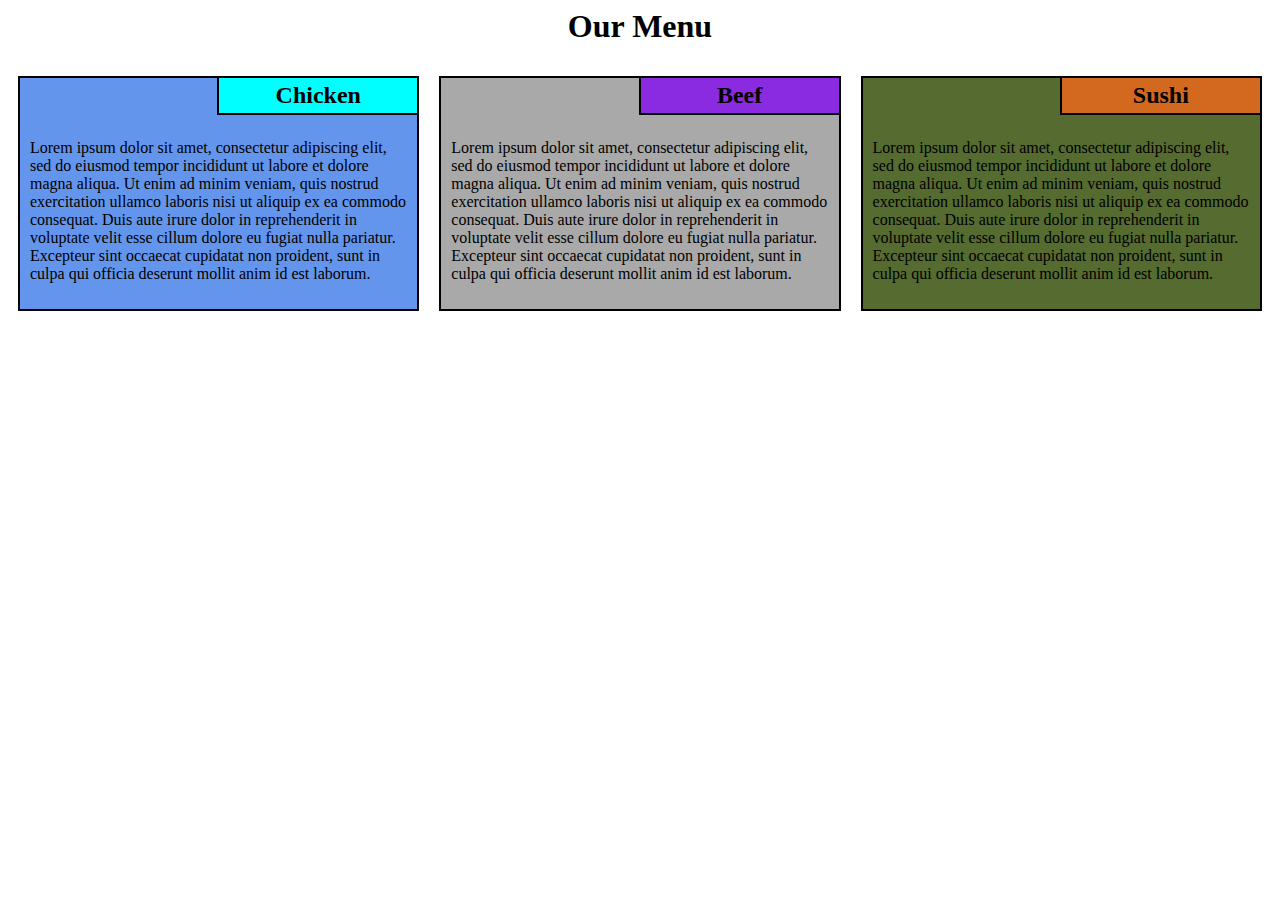
<file: Assignment/index.html>
<html lang="en">
<head>
    <meta charset="UTF-8">
    <meta name="viewport" content="width=device-width, initial-scale=1">
    <link rel="stylesheet" href="css/style.css">
    <title>Assignment of Module 2</title>
</head>
<body>
    <h1>Our Menu</h1>
    <div id="content">
        <div class="col-lg-4 col-md-6 col-sm-12">
            <div class="item-1">
                <h2>Chicken</h2>
                <p>Lorem ipsum dolor sit amet, consectetur adipiscing elit, sed do eiusmod tempor incididunt ut labore et dolore magna aliqua. Ut enim ad minim veniam, quis nostrud exercitation ullamco laboris nisi ut aliquip ex ea commodo consequat. Duis aute irure dolor in reprehenderit in voluptate velit esse cillum dolore eu fugiat nulla pariatur. Excepteur sint occaecat cupidatat non proident, sunt in culpa qui officia deserunt mollit anim id est laborum.</p>
            </div> 
        </div>
        <div class="col-lg-4 col-md-6 col-sm-12">
            <div class="item-2">
                <h2>Beef</h2>
                <p>Lorem ipsum dolor sit amet, consectetur adipiscing elit, sed do eiusmod tempor incididunt ut labore et dolore magna aliqua. Ut enim ad minim veniam, quis nostrud exercitation ullamco laboris nisi ut aliquip ex ea commodo consequat. Duis aute irure dolor in reprehenderit in voluptate velit esse cillum dolore eu fugiat nulla pariatur. Excepteur sint occaecat cupidatat non proident, sunt in culpa qui officia deserunt mollit anim id est laborum.</p>
            </div>   
        </div>
        <div class="col-lg-4 col-md-12 col-sm-12">
            <div class="item-3">
                <h2>Sushi</h2>
                <p>Lorem ipsum dolor sit amet, consectetur adipiscing elit, sed do eiusmod tempor incididunt ut labore et dolore magna aliqua. Ut enim ad minim veniam, quis nostrud exercitation ullamco laboris nisi ut aliquip ex ea commodo consequat. Duis aute irure dolor in reprehenderit in voluptate velit esse cillum dolore eu fugiat nulla pariatur. Excepteur sint occaecat cupidatat non proident, sunt in culpa qui officia deserunt mollit anim id est laborum.</p>
            </div>
        </div>
    </div>
    
</body>
</html>
</file>
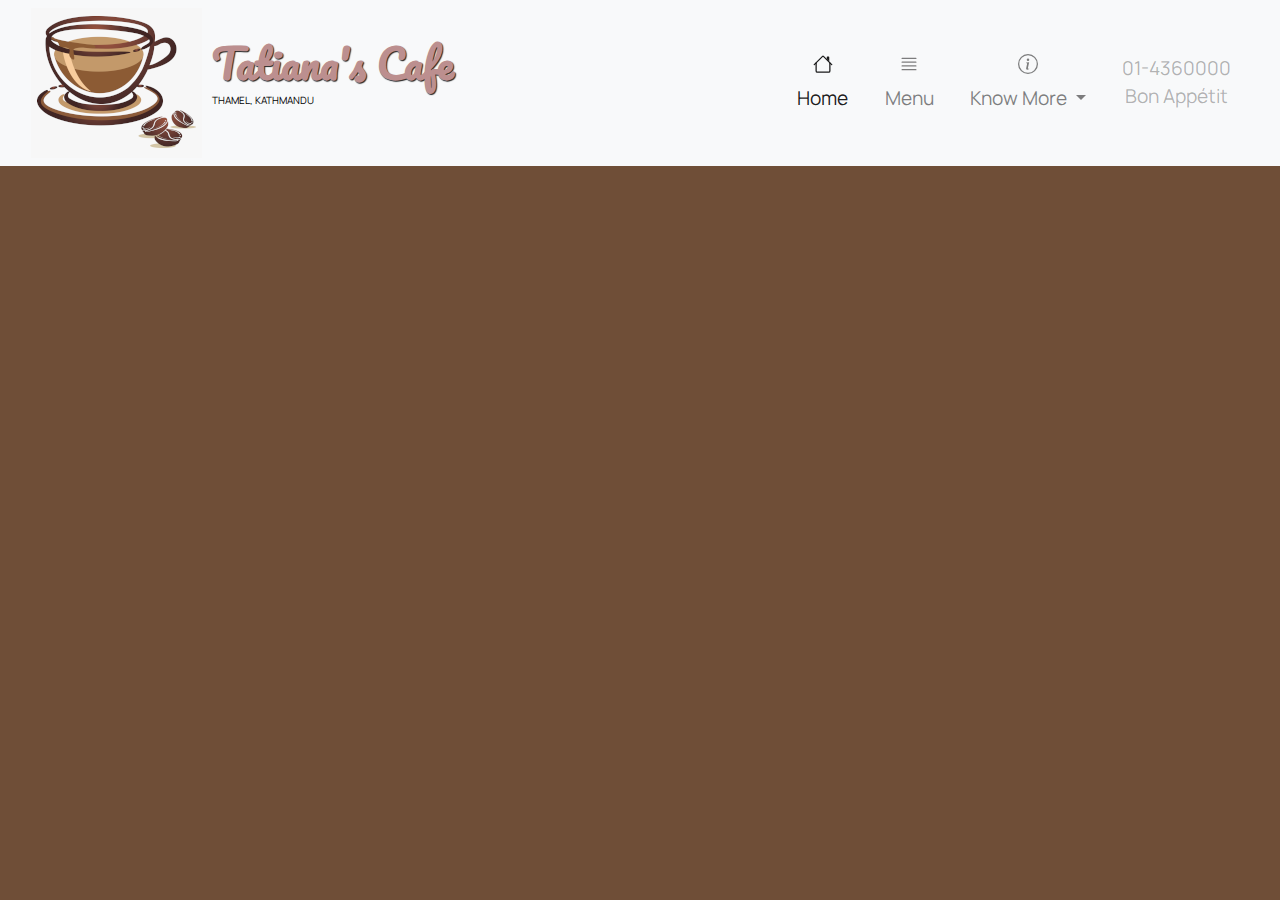
<file: Assignment/practice/restaurant-web/index.html>
<html lang="en">
<head>
    <meta charset="UTF-8">
    <meta name="viewport" content="width=device-width, initial-scale=1.0">
    <title>Tatiana's Cafe</title>
    <link rel="stylesheet" href="css/bootstrap.min.css">
    <link rel="stylesheet" href="css/style.css">
    <link href="https://fonts.googleapis.com/css2?family=Manrope:wght@200;300;400;500;600;700;800&display=swap" rel="stylesheet">
    <link href="https://fonts.googleapis.com/css?family=Pacifico&display=swap" rel="stylesheet"> 
</head>
<body>
    <header>
        <nav id="header-nav" class="navbar navbar-expand-lg navbar-light bg-light">
            <div class="container-fluid">
                <div class="nav-header">
                    <a href="#" class="">
                        <img id="logo-img" class="float-left d-none d-md-block" src="img/logo.png" alt="Logo Image">
                    </a>
                    <div class="navbar-brand">
                        <a href="#"><h1>Tatiana's Cafe</h1></a>
                        <p>Thamel, Kathmandu</p>
                    </div>
                </div>  
                <button class="navbar-toggler" type="button" data-toggle="collapse" data-target="#navbarSupportedContent" aria-controls="navbarSupportedContent" aria-expanded="false" aria-label="Toggle navigation">
                    <span class="navbar-toggler-icon"></span>
                  </button>
                
                  <div class="collapse navbar-collapse" id="navbarSupportedContent">
                    <ul id="nav-list" class="navbar-nav mr-auto">
                      <li class="nav-item active">
                        <a class="nav-link" href="#"><svg class="bi bi-house" width="1em" height="1em" viewBox="0 0 16 16" fill="currentColor" xmlns="http://www.w3.org/2000/svg">
                          <path fill-rule="evenodd" d="M2 13.5V7h1v6.5a.5.5 0 00.5.5h9a.5.5 0 00.5-.5V7h1v6.5a1.5 1.5 0 01-1.5 1.5h-9A1.5 1.5 0 012 13.5zm11-11V6l-2-2V2.5a.5.5 0 01.5-.5h1a.5.5 0 01.5.5z" clip-rule="evenodd"/>
                          <path fill-rule="evenodd" d="M7.293 1.5a1 1 0 011.414 0l6.647 6.646a.5.5 0 01-.708.708L8 2.207 1.354 8.854a.5.5 0 11-.708-.708L7.293 1.5z" clip-rule="evenodd"/>
                        </svg><br class="d-none d-lg-block">Home <span class="sr-only">(current)</span></a>
                      </li>
                      <li class="nav-item">
                        <a class="nav-link" href="#"><svg class="bi bi-justify" width="1em" height="1em" viewBox="0 0 16 16" fill="currentColor" xmlns="http://www.w3.org/2000/svg">
                          <path fill-rule="evenodd" d="M2 12.5a.5.5 0 01.5-.5h11a.5.5 0 010 1h-11a.5.5 0 01-.5-.5zm0-3a.5.5 0 01.5-.5h11a.5.5 0 010 1h-11a.5.5 0 01-.5-.5zm0-3a.5.5 0 01.5-.5h11a.5.5 0 010 1h-11a.5.5 0 01-.5-.5zm0-3a.5.5 0 01.5-.5h11a.5.5 0 010 1h-11a.5.5 0 01-.5-.5z" clip-rule="evenodd"/>
                        </svg><br class="d-none d-lg-block">Menu</a>
                      </li>
                      <li class="nav-item dropdown">
                        <a class="nav-link dropdown-toggle" href="#" id="navbarDropdown" role="button" data-toggle="dropdown" aria-haspopup="true" aria-expanded="false">
                          <svg id="km" class="bi bi-info-circle" width="1em" height="1em" viewBox="0 0 16 16" fill="currentColor" xmlns="http://www.w3.org/2000/svg">
                            <path fill-rule="evenodd" d="M8 15A7 7 0 108 1a7 7 0 000 14zm0 1A8 8 0 108 0a8 8 0 000 16z" clip-rule="evenodd"/>
                            <path d="M8.93 6.588l-2.29.287-.082.38.45.083c.294.07.352.176.288.469l-.738 3.468c-.194.897.105 1.319.808 1.319.545 0 1.178-.252 1.465-.598l.088-.416c-.2.176-.492.246-.686.246-.275 0-.375-.193-.304-.533L8.93 6.588z"/>
                            <circle cx="8" cy="4.5" r="1"/>
                          </svg><br class="nm d-none d-lg-block">Know More
                        </a>
                        <div class="dropdown-menu" aria-labelledby="navbarDropdown">
                          <a class="dropdown-item" href="#">Workspace</a>
                          <a class="dropdown-item" href="#">Location</a>
                          <div class="dropdown-divider"></div>
                          <a class="dropdown-item" href="#">Contact Us</a>
                        </div>
                      </li>
                      <li class="nav-item">
                        <a id="x-sm-con" class="nav-link disabled" href="#">01-4360000<br>Bon Appétit</a>
                      </li>
                    </ul>
                  </div> 
            </div>

        </nav>
    </header>
    



    <!-- Optional JavaScript -->
    <!-- jQuery first, then Popper.js, then Bootstrap JS -->
    <script src="https://code.jquery.com/jquery-3.4.1.slim.min.js" integrity="sha384-J6qa4849blE2+poT4WnyKhv5vZF5SrPo0iEjwBvKU7imGFAV0wwj1yYfoRSJoZ+n" crossorigin="anonymous"></script>
    <script src="https://cdn.jsdelivr.net/npm/popper.js@1.16.0/dist/umd/popper.min.js" integrity="sha384-Q6E9RHvbIyZFJoft+2mJbHaEWldlvI9IOYy5n3zV9zzTtmI3UksdQRVvoxMfooAo" crossorigin="anonymous"></script>
    <script src="https://stackpath.bootstrapcdn.com/bootstrap/4.4.1/js/bootstrap.min.js" integrity="sha384-wfSDF2E50Y2D1uUdj0O3uMBJnjuUD4Ih7YwaYd1iqfktj0Uod8GCExl3Og8ifwB6" crossorigin="anonymous"></script>
</body>
</html>
</file>
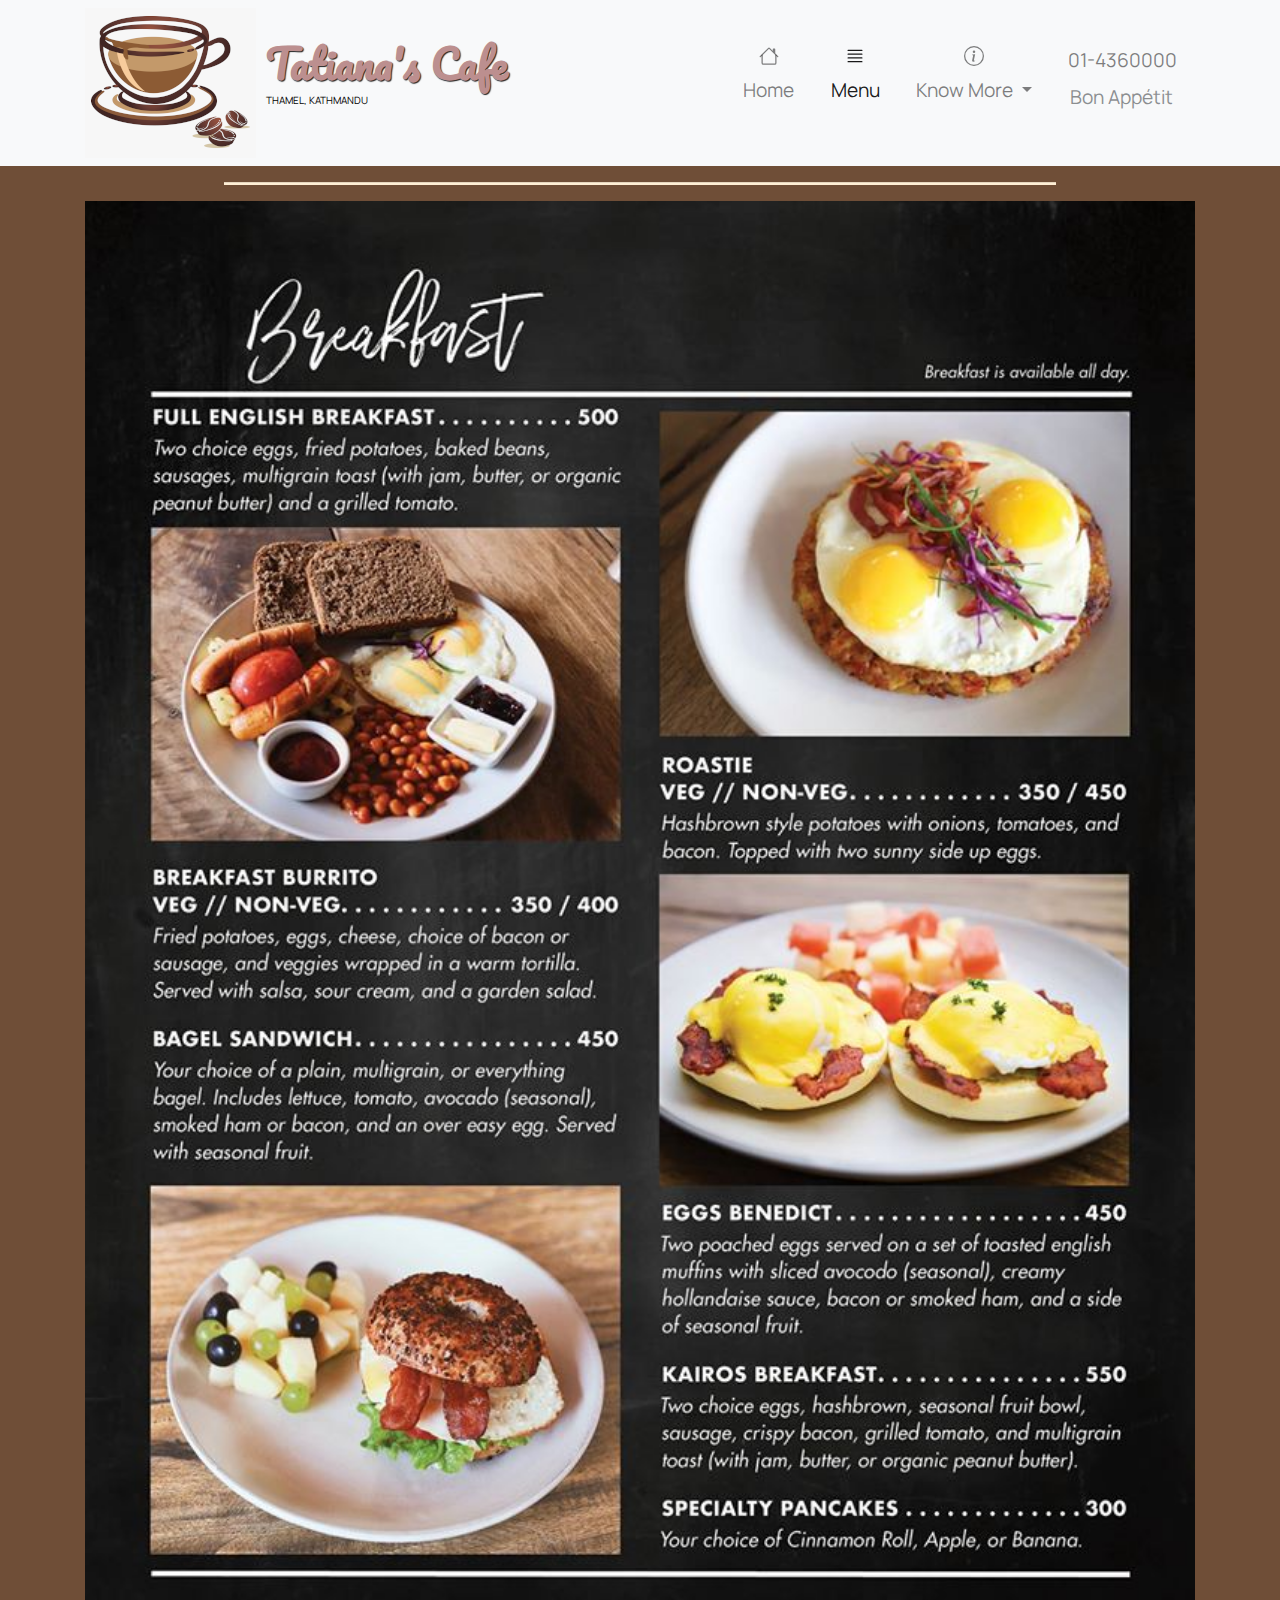
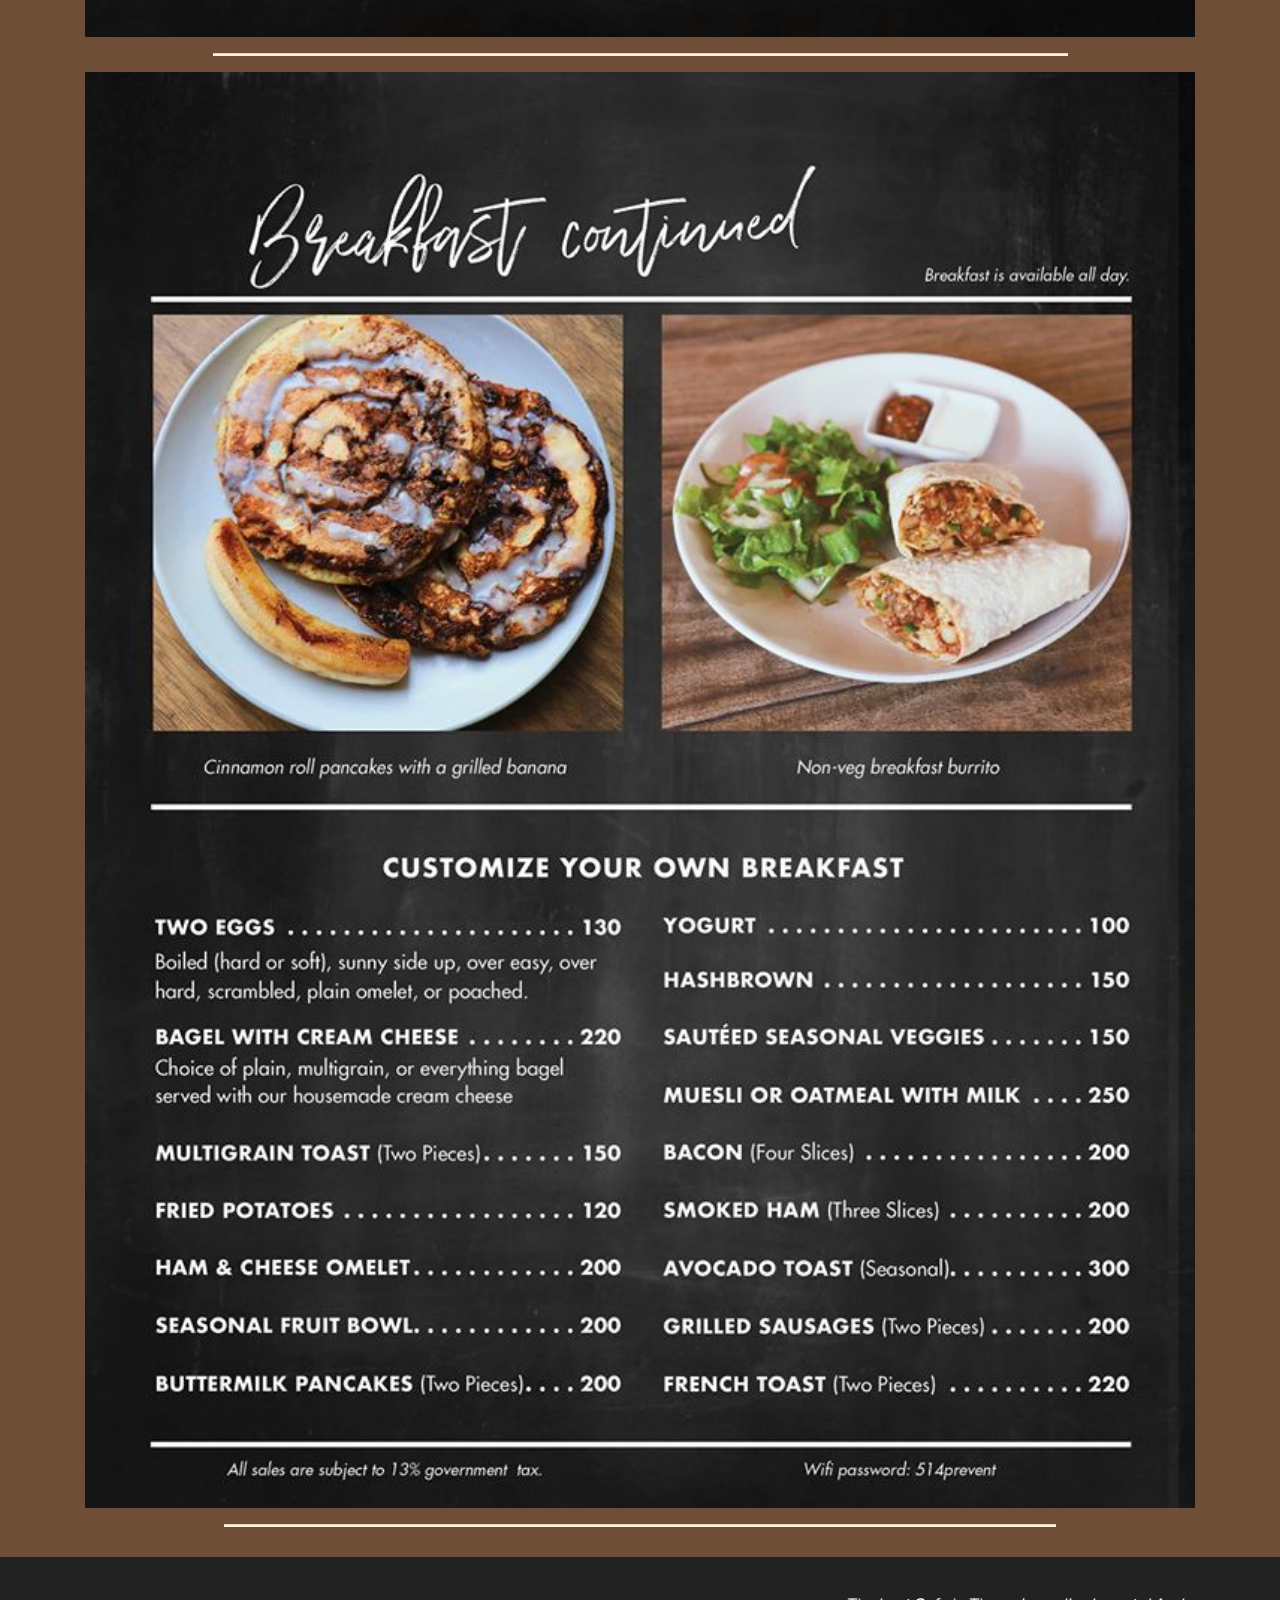
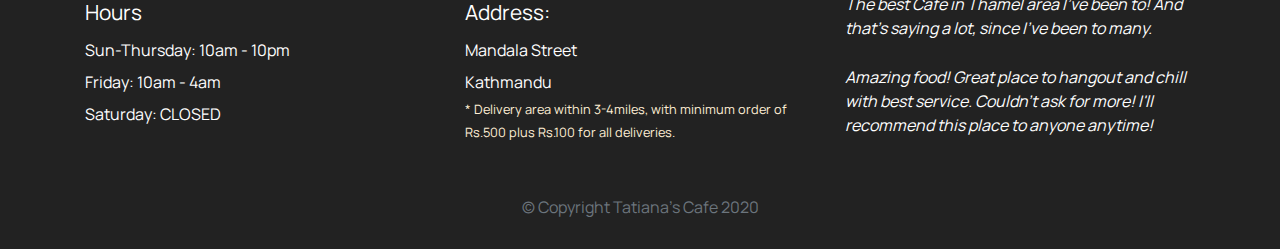
<file: Assignment/practice/restaurant-web/breakfast-menu.html>
<html lang="en">
  <head>
    <meta charset="UTF-8" />
    <meta name="viewport" content="width=device-width, initial-scale=1.0" />
    <title>Tatiana's Cafe</title>
    <link rel="stylesheet" href="css/bootstrap.min.css" />
    <link rel="stylesheet" href="css/style.css" />
    <link
      href="https://fonts.googleapis.com/css2?family=Manrope:wght@200;300;400;500;600;700;800&display=swap"
      rel="stylesheet"
    />
    <link
      href="https://fonts.googleapis.com/css?family=Pacifico&display=swap"
      rel="stylesheet"
    />
  </head>
  <body>

<!-- HEADER NAV -->

    <header>
      <nav
        id="header-nav"
        class="navbar navbar-expand-lg navbar-light bg-light"
      >
        <div class="container">
          <div class="nav-header">
            <a href="index.html" class="">
              <img
                id="logo-img"
                class="float-left d-none d-md-block"
                src="img/logo.png"
                alt="Logo Image"
              />
            </a>
            <div class="navbar-brand">
              <a href="index.html"><h1>Tatiana's Cafe</h1></a>
              <p>Thamel, Kathmandu</p>
            </div>
          </div>
          <button
            class="navbar-toggler"
            type="button"
            data-toggle="collapse"
            data-target="#navbarSupportedContent"
            aria-controls="navbarSupportedContent"
            aria-expanded="false"
            aria-label="Toggle navigation"
          >
            <span class="navbar-toggler-icon"></span>
          </button>

          <div class="collapse navbar-collapse" id="navbarSupportedContent">
            <ul id="nav-list" class="navbar-nav mr-auto">
              <li class="nav-item">
                <a class="nav-link" href="index.html"
                  ><svg
                    class="bi bi-house"
                    width="1em"
                    height="1em"
                    viewBox="0 0 16 16"
                    fill="currentColor"
                    xmlns="http://www.w3.org/2000/svg"
                  >
                    <path
                      fill-rule="evenodd"
                      d="M2 13.5V7h1v6.5a.5.5 0 00.5.5h9a.5.5 0 00.5-.5V7h1v6.5a1.5 1.5 0 01-1.5 1.5h-9A1.5 1.5 0 012 13.5zm11-11V6l-2-2V2.5a.5.5 0 01.5-.5h1a.5.5 0 01.5.5z"
                      clip-rule="evenodd"
                    />
                    <path
                      fill-rule="evenodd"
                      d="M7.293 1.5a1 1 0 011.414 0l6.647 6.646a.5.5 0 01-.708.708L8 2.207 1.354 8.854a.5.5 0 11-.708-.708L7.293 1.5z"
                      clip-rule="evenodd"
                    /></svg
                  ><br class="d-none d-lg-block" />Home
                  <span class="sr-only">(current)</span></a
                >
              </li>
              <li class="nav-item active">
                <a class="nav-link" href="menu-categorie.html"
                  ><svg
                    class="bi bi-justify"
                    width="1em"
                    height="1em"
                    viewBox="0 0 16 16"
                    fill="currentColor"
                    xmlns="http://www.w3.org/2000/svg"
                  >
                    <path
                      fill-rule="evenodd"
                      d="M2 12.5a.5.5 0 01.5-.5h11a.5.5 0 010 1h-11a.5.5 0 01-.5-.5zm0-3a.5.5 0 01.5-.5h11a.5.5 0 010 1h-11a.5.5 0 01-.5-.5zm0-3a.5.5 0 01.5-.5h11a.5.5 0 010 1h-11a.5.5 0 01-.5-.5zm0-3a.5.5 0 01.5-.5h11a.5.5 0 010 1h-11a.5.5 0 01-.5-.5z"
                      clip-rule="evenodd"
                    /></svg
                  ><br class="d-none d-lg-block" />Menu</a
                >
              </li>
              <li class="nav-item dropdown">
                <a
                  class="nav-link dropdown-toggle"
                  href="know-more-categorie.html"
                  id="navbarDropdown"
                  role="button"
                  data-toggle="dropdown"
                  aria-haspopup="true"
                  aria-expanded="false"
                >
                  <svg
                    id="km"
                    class="bi bi-info-circle"
                    width="1em"
                    height="1em"
                    viewBox="0 0 16 16"
                    fill="currentColor"
                    xmlns="http://www.w3.org/2000/svg"
                  >
                    <path
                      fill-rule="evenodd"
                      d="M8 15A7 7 0 108 1a7 7 0 000 14zm0 1A8 8 0 108 0a8 8 0 000 16z"
                      clip-rule="evenodd"
                    />
                    <path
                      d="M8.93 6.588l-2.29.287-.082.38.45.083c.294.07.352.176.288.469l-.738 3.468c-.194.897.105 1.319.808 1.319.545 0 1.178-.252 1.465-.598l.088-.416c-.2.176-.492.246-.686.246-.275 0-.375-.193-.304-.533L8.93 6.588z"
                    />
                    <circle cx="8" cy="4.5" r="1" /></svg
                  ><br class="nm d-none d-lg-block" />Know More
                </a>
                <div class="dropdown-menu" aria-labelledby="navbarDropdown">
                  <a class="dropdown-item" href="#">Workspace</a>
                  <a class="dropdown-item" href="#">Location</a>
                  <div class="dropdown-divider"></div>
                  <a class="dropdown-item" href="#">Contact Us</a>
                </div>
              </li>
              <li class="nav-item">
                <a id="x-sm-con" class="nav-link" href="tel:014360000"
                  >01-4360000</a
                >
                <p class="quote">Bon Appétit</p>
              </li>
            </ul>
          </div>
        </div>
      </nav>
    </header>
    
<!-- MAIN CONTENT -->

    <div class="container">
      <hr class="menu-hr">
      <div class="row">
        <div class="col-lg-12 text-center">
          <img class="w-100 img-fluid" width="742" height="960" src="img/breakfast.jpg" alt="Breakfast Menu 1">
        </div>
        <hr class="menu-hr">
        <div class="col-lg-12 text-center">
          <img class="w-100 img-fluid" width="742" height="960" src="img/breakfast-2.jpg" alt="Breakfast Menu 2">
        </div>
      </div>
      <hr class="menu-hr">
    </div>

<!-- FOOTER -->

    <footer class="panel-footer">
      <div class="container">
        <div class="row">
          <section id="hours" class="col-sm-4">
            <span>Hours</span><br />
            Sun-Thursday: 10am - 10pm<br />
            Friday: 10am - 4am<br />
            Saturday: CLOSED
            <hr class="d-block d-sm-none" />
          </section>
          <section id="address" class="col-sm-4">
            <span>Address:</span><br />
            Mandala Street<br />
            Kathmandu
            <p>
              * Delivery area within 3-4miles, with minimum order of Rs.500 plus
              Rs.100 for all deliveries.
            </p>
            <hr class="d-block d-sm-none" />
          </section>
          <section id="testimonials" class="col-sm-4">
            <p>
              The best Cafe in Thamel area I've been to! And that's saying a
              lot, since I've been to many.
            </p>
            <p>
              Amazing food! Great place to hangout and chill with best service.
              Couldn't ask for more! I'll recommend this place to anyone
              anytime!
            </p>
          </section>
        </div>
        <div class="text-center text-muted">
          &copy; Copyright Tatiana's Cafe 2020
        </div>
      </div>
    </footer>

    <!-- Optional JavaScript -->
    <!-- jQuery first, then Popper.js, then Bootstrap JS -->
    <script
      src="https://code.jquery.com/jquery-3.4.1.slim.min.js"
      integrity="sha384-J6qa4849blE2+poT4WnyKhv5vZF5SrPo0iEjwBvKU7imGFAV0wwj1yYfoRSJoZ+n"
      crossorigin="anonymous"
    ></script>
    <script
      src="https://cdn.jsdelivr.net/npm/popper.js@1.16.0/dist/umd/popper.min.js"
      integrity="sha384-Q6E9RHvbIyZFJoft+2mJbHaEWldlvI9IOYy5n3zV9zzTtmI3UksdQRVvoxMfooAo"
      crossorigin="anonymous"
    ></script>
    <script
      src="https://stackpath.bootstrapcdn.com/bootstrap/4.4.1/js/bootstrap.min.js"
      integrity="sha384-wfSDF2E50Y2D1uUdj0O3uMBJnjuUD4Ih7YwaYd1iqfktj0Uod8GCExl3Og8ifwB6"
      crossorigin="anonymous"
    ></script>
  </body>
</html>
</file>
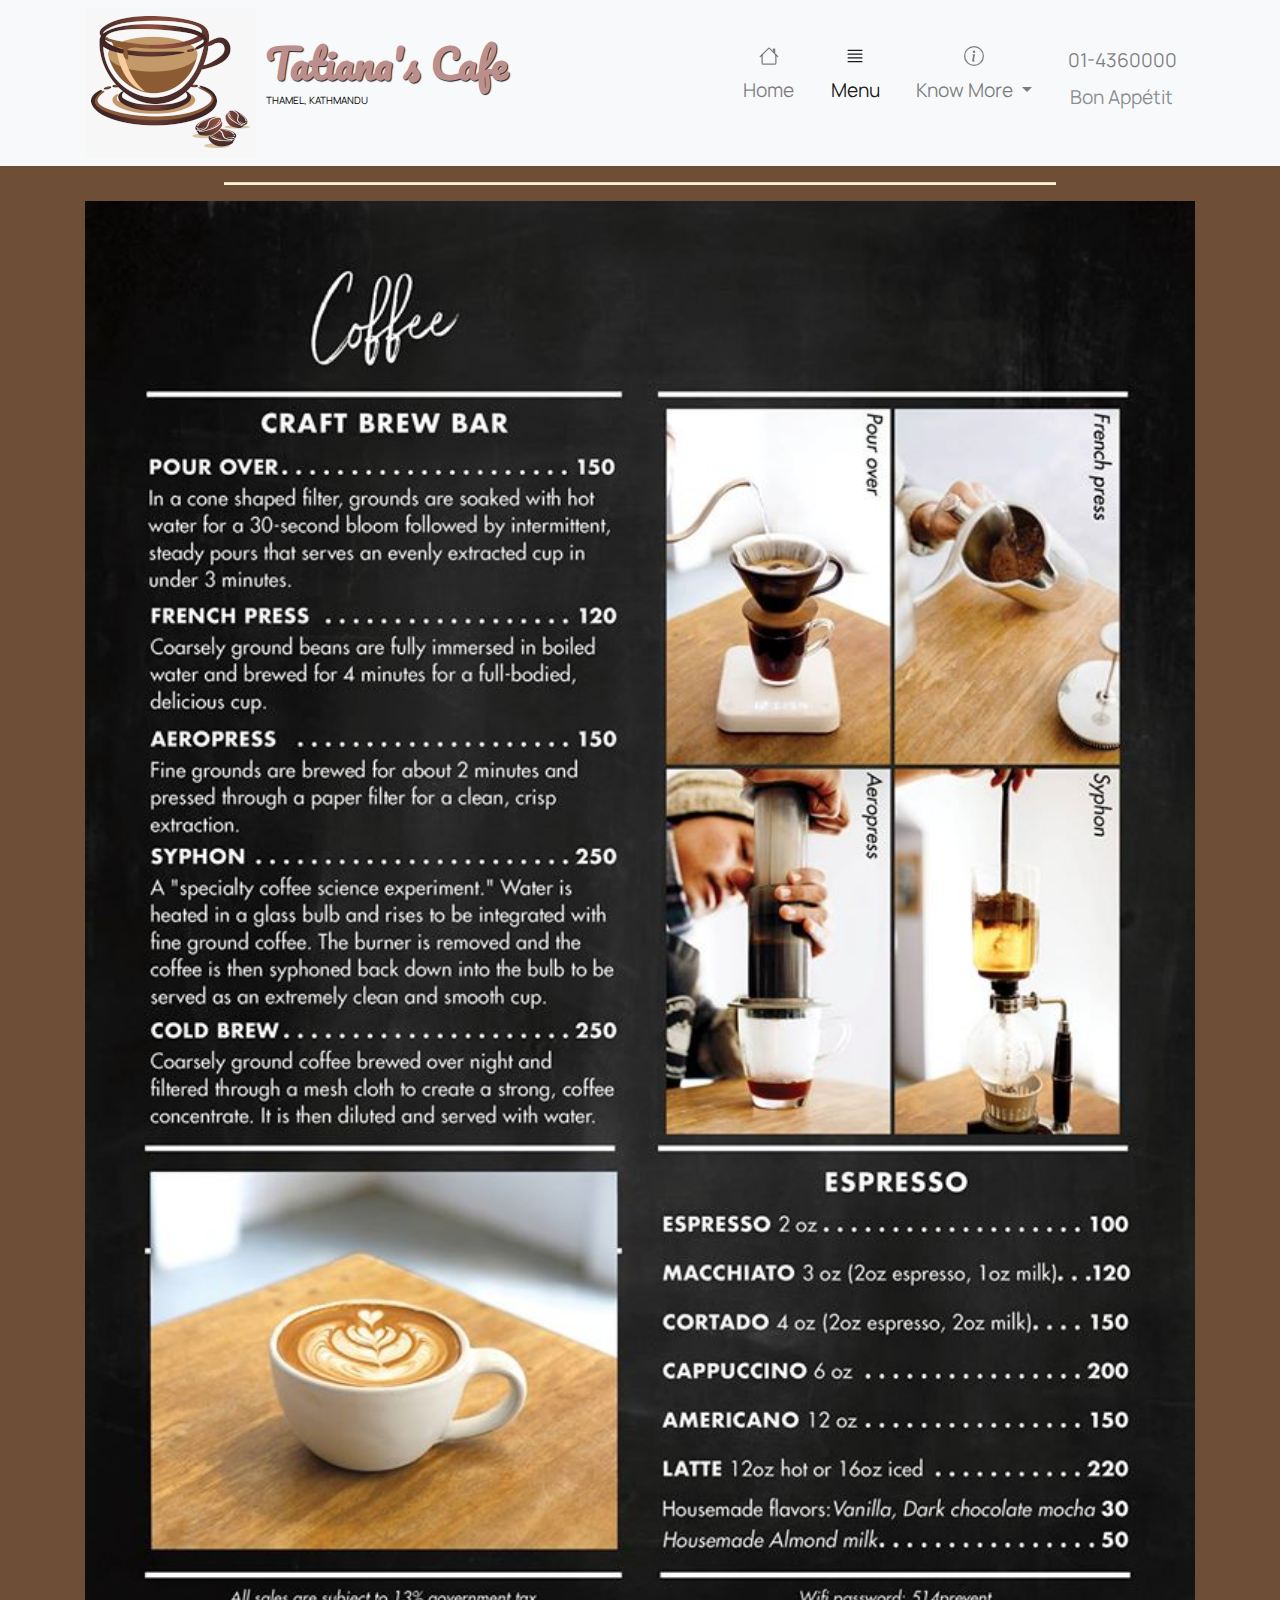
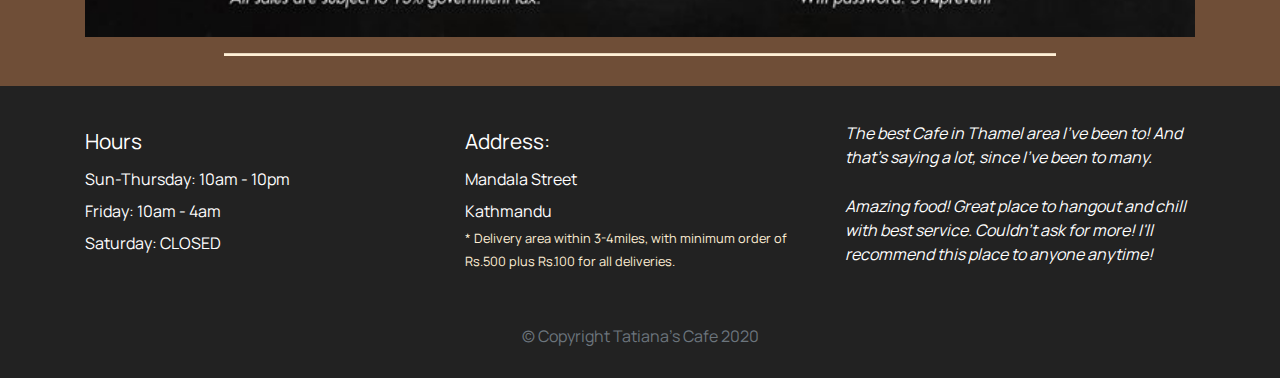
<file: Assignment/practice/restaurant-web/coffee-menu.html>
<html lang="en">
  <head>
    <meta charset="UTF-8" />
    <meta name="viewport" content="width=device-width, initial-scale=1.0" />
    <title>Tatiana's Cafe</title>
    <link rel="stylesheet" href="css/bootstrap.min.css" />
    <link rel="stylesheet" href="css/style.css" />
    <link
      href="https://fonts.googleapis.com/css2?family=Manrope:wght@200;300;400;500;600;700;800&display=swap"
      rel="stylesheet"
    />
    <link
      href="https://fonts.googleapis.com/css?family=Pacifico&display=swap"
      rel="stylesheet"
    />
  </head>
  <body>

<!-- HEADER NAV -->

    <header>
      <nav
        id="header-nav"
        class="navbar navbar-expand-lg navbar-light bg-light"
      >
        <div class="container">
          <div class="nav-header">
            <a href="index.html" class="">
              <img
                id="logo-img"
                class="float-left d-none d-md-block"
                src="img/logo.png"
                alt="Logo Image"
              />
            </a>
            <div class="navbar-brand">
              <a href="index.html"><h1>Tatiana's Cafe</h1></a>
              <p>Thamel, Kathmandu</p>
            </div>
          </div>
          <button
            class="navbar-toggler"
            type="button"
            data-toggle="collapse"
            data-target="#navbarSupportedContent"
            aria-controls="navbarSupportedContent"
            aria-expanded="false"
            aria-label="Toggle navigation"
          >
            <span class="navbar-toggler-icon"></span>
          </button>

          <div class="collapse navbar-collapse" id="navbarSupportedContent">
            <ul id="nav-list" class="navbar-nav mr-auto">
              <li class="nav-item">
                <a class="nav-link" href="index.html"
                  ><svg
                    class="bi bi-house"
                    width="1em"
                    height="1em"
                    viewBox="0 0 16 16"
                    fill="currentColor"
                    xmlns="http://www.w3.org/2000/svg"
                  >
                    <path
                      fill-rule="evenodd"
                      d="M2 13.5V7h1v6.5a.5.5 0 00.5.5h9a.5.5 0 00.5-.5V7h1v6.5a1.5 1.5 0 01-1.5 1.5h-9A1.5 1.5 0 012 13.5zm11-11V6l-2-2V2.5a.5.5 0 01.5-.5h1a.5.5 0 01.5.5z"
                      clip-rule="evenodd"
                    />
                    <path
                      fill-rule="evenodd"
                      d="M7.293 1.5a1 1 0 011.414 0l6.647 6.646a.5.5 0 01-.708.708L8 2.207 1.354 8.854a.5.5 0 11-.708-.708L7.293 1.5z"
                      clip-rule="evenodd"
                    /></svg
                  ><br class="d-none d-lg-block" />Home
                  <span class="sr-only">(current)</span></a
                >
              </li>
              <li class="nav-item active">
                <a class="nav-link" href="menu-categorie.html"
                  ><svg
                    class="bi bi-justify"
                    width="1em"
                    height="1em"
                    viewBox="0 0 16 16"
                    fill="currentColor"
                    xmlns="http://www.w3.org/2000/svg"
                  >
                    <path
                      fill-rule="evenodd"
                      d="M2 12.5a.5.5 0 01.5-.5h11a.5.5 0 010 1h-11a.5.5 0 01-.5-.5zm0-3a.5.5 0 01.5-.5h11a.5.5 0 010 1h-11a.5.5 0 01-.5-.5zm0-3a.5.5 0 01.5-.5h11a.5.5 0 010 1h-11a.5.5 0 01-.5-.5zm0-3a.5.5 0 01.5-.5h11a.5.5 0 010 1h-11a.5.5 0 01-.5-.5z"
                      clip-rule="evenodd"
                    /></svg
                  ><br class="d-none d-lg-block" />Menu</a
                >
              </li>
              <li class="nav-item dropdown">
                <a
                  class="nav-link dropdown-toggle"
                  href="know-more-categorie.html"
                  id="navbarDropdown"
                  role="button"
                  data-toggle="dropdown"
                  aria-haspopup="true"
                  aria-expanded="false"
                >
                  <svg
                    id="km"
                    class="bi bi-info-circle"
                    width="1em"
                    height="1em"
                    viewBox="0 0 16 16"
                    fill="currentColor"
                    xmlns="http://www.w3.org/2000/svg"
                  >
                    <path
                      fill-rule="evenodd"
                      d="M8 15A7 7 0 108 1a7 7 0 000 14zm0 1A8 8 0 108 0a8 8 0 000 16z"
                      clip-rule="evenodd"
                    />
                    <path
                      d="M8.93 6.588l-2.29.287-.082.38.45.083c.294.07.352.176.288.469l-.738 3.468c-.194.897.105 1.319.808 1.319.545 0 1.178-.252 1.465-.598l.088-.416c-.2.176-.492.246-.686.246-.275 0-.375-.193-.304-.533L8.93 6.588z"
                    />
                    <circle cx="8" cy="4.5" r="1" /></svg
                  ><br class="nm d-none d-lg-block" />Know More
                </a>
                <div class="dropdown-menu" aria-labelledby="navbarDropdown">
                  <a class="dropdown-item" href="workspace.html">Workspace</a>
                  <a class="dropdown-item" href="location.html">Location</a>
                  <div class="dropdown-divider"></div>
                  <a class="dropdown-item" href="contact-us.html">Contact Us</a>
                </div>
              </li>
              <li class="nav-item">
                <a id="x-sm-con" class="nav-link" href="tel:014360000"
                  >01-4360000</a
                >
                <p class="quote">Bon Appétit</p>
              </li>
            </ul>
          </div>
        </div>
      </nav>
    </header>
    
<!-- MAIN CONTENT -->

    <div class="container">
      <hr class="menu-hr">
      <div class="row">
        <div class="col-lg-12 text-center">
          <img class="w-100 img-fluid" width="742" height="960" src="img/coffee.jpg" alt="Coffee Menu">
        </div>
      </div>
      <hr class="menu-hr">
    </div>

<!-- FOOTER -->

    <footer class="panel-footer">
      <div class="container">
        <div class="row">
          <section id="hours" class="col-sm-4">
            <span>Hours</span><br />
            Sun-Thursday: 10am - 10pm<br />
            Friday: 10am - 4am<br />
            Saturday: CLOSED
            <hr class="d-block d-sm-none" />
          </section>
          <section id="address" class="col-sm-4">
            <span>Address:</span><br />
            Mandala Street<br />
            Kathmandu
            <p>
              * Delivery area within 3-4miles, with minimum order of Rs.500 plus
              Rs.100 for all deliveries.
            </p>
            <hr class="d-block d-sm-none" />
          </section>
          <section id="testimonials" class="col-sm-4">
            <p>
              The best Cafe in Thamel area I've been to! And that's saying a
              lot, since I've been to many.
            </p>
            <p>
              Amazing food! Great place to hangout and chill with best service.
              Couldn't ask for more! I'll recommend this place to anyone
              anytime!
            </p>
          </section>
        </div>
        <div class="text-center text-muted">
          &copy; Copyright Tatiana's Cafe 2020
        </div>
      </div>
    </footer>

    <!-- Optional JavaScript -->
    <!-- jQuery first, then Popper.js, then Bootstrap JS -->
    <script
      src="https://code.jquery.com/jquery-3.4.1.slim.min.js"
      integrity="sha384-J6qa4849blE2+poT4WnyKhv5vZF5SrPo0iEjwBvKU7imGFAV0wwj1yYfoRSJoZ+n"
      crossorigin="anonymous"
    ></script>
    <script
      src="https://cdn.jsdelivr.net/npm/popper.js@1.16.0/dist/umd/popper.min.js"
      integrity="sha384-Q6E9RHvbIyZFJoft+2mJbHaEWldlvI9IOYy5n3zV9zzTtmI3UksdQRVvoxMfooAo"
      crossorigin="anonymous"
    ></script>
    <script
      src="https://stackpath.bootstrapcdn.com/bootstrap/4.4.1/js/bootstrap.min.js"
      integrity="sha384-wfSDF2E50Y2D1uUdj0O3uMBJnjuUD4Ih7YwaYd1iqfktj0Uod8GCExl3Og8ifwB6"
      crossorigin="anonymous"
    ></script>
  </body>
</html>
</file>
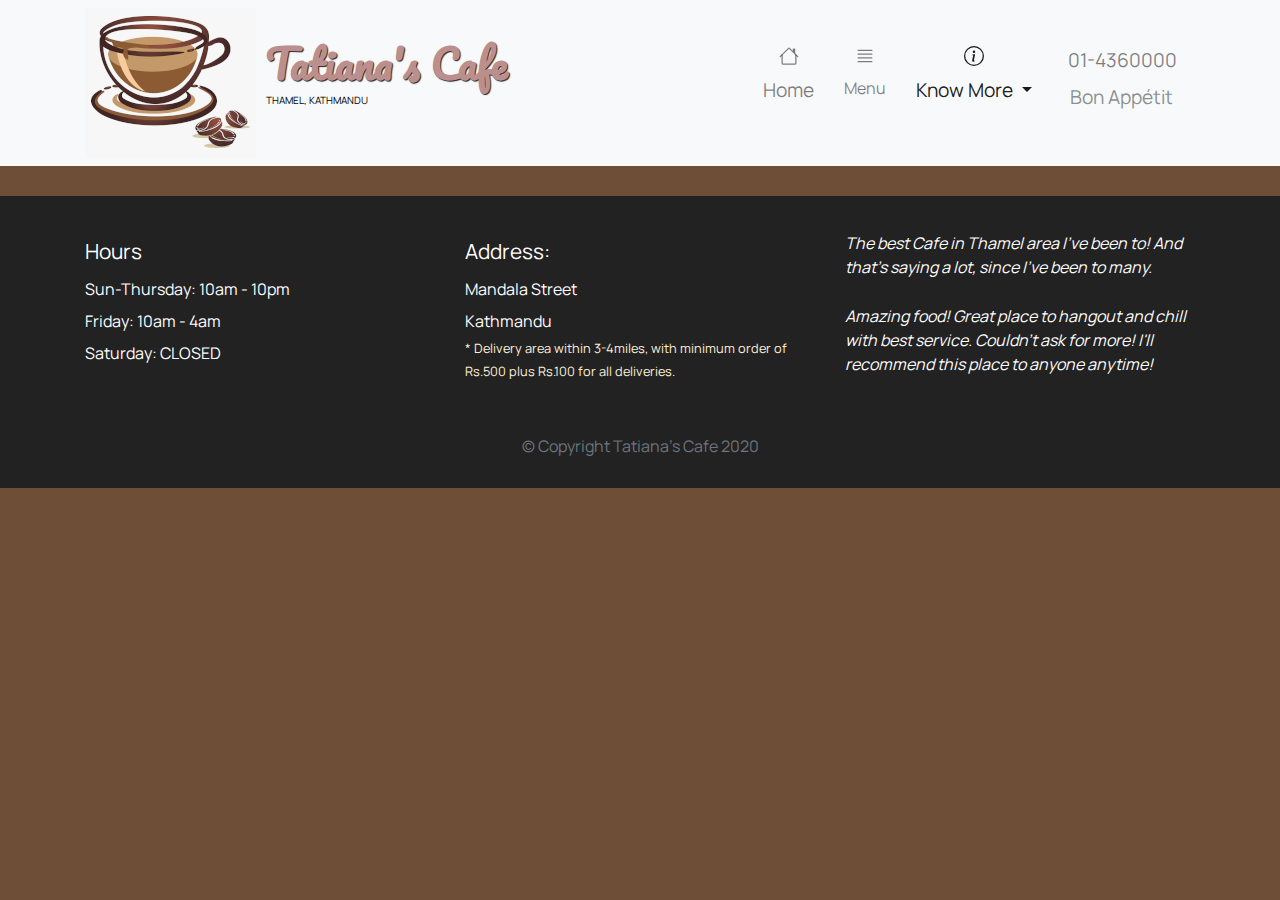
<file: Assignment/practice/restaurant-web/contact-us.html>
<html lang="en">
  <head>
    <meta charset="UTF-8" />
    <meta name="viewport" content="width=device-width, initial-scale=1.0" />
    <title>Tatiana's Cafe</title>
    <link rel="stylesheet" href="css/bootstrap.min.css" />
    <link rel="stylesheet" href="css/style.css" />
    <link
      href="https://fonts.googleapis.com/css2?family=Manrope:wght@200;300;400;500;600;700;800&display=swap"
      rel="stylesheet"
    />
    <link
      href="https://fonts.googleapis.com/css?family=Pacifico&display=swap"
      rel="stylesheet"
    />
  </head>
  <body>

<!-- HEADER NAV -->

    <header>
      <nav
        id="header-nav"
        class="navbar navbar-expand-lg navbar-light bg-light"
      >
        <div class="container">
          <div class="nav-header">
            <a href="index.html" class="">
              <img
                id="logo-img"
                class="float-left d-none d-md-block"
                src="img/logo.png"
                alt="Logo Image"
              />
            </a>
            <div class="navbar-brand">
              <a href="index.html"><h1>Tatiana's Cafe</h1></a>
              <p>Thamel, Kathmandu</p>
            </div>
          </div>
          <button
            class="navbar-toggler"
            type="button"
            data-toggle="collapse"
            data-target="#navbarSupportedContent"
            aria-controls="navbarSupportedContent"
            aria-expanded="false"
            aria-label="Toggle navigation"
          >
            <span class="navbar-toggler-icon"></span>
          </button>

          <div class="collapse navbar-collapse" id="navbarSupportedContent">
            <ul id="nav-list" class="navbar-nav mr-auto">
              <li class="nav-item">
                <a class="nav-link" href="index.html"
                  ><svg
                    class="bi bi-house"
                    width="1em"
                    height="1em"
                    viewBox="0 0 16 16"
                    fill="currentColor"
                    xmlns="http://www.w3.org/2000/svg"
                  >
                    <path
                      fill-rule="evenodd"
                      d="M2 13.5V7h1v6.5a.5.5 0 00.5.5h9a.5.5 0 00.5-.5V7h1v6.5a1.5 1.5 0 01-1.5 1.5h-9A1.5 1.5 0 012 13.5zm11-11V6l-2-2V2.5a.5.5 0 01.5-.5h1a.5.5 0 01.5.5z"
                      clip-rule="evenodd"
                    />
                    <path
                      fill-rule="evenodd"
                      d="M7.293 1.5a1 1 0 011.414 0l6.647 6.646a.5.5 0 01-.708.708L8 2.207 1.354 8.854a.5.5 0 11-.708-.708L7.293 1.5z"
                      clip-rule="evenodd"
                    /></svg
                  ><br class="d-none d-lg-block" />Home
                  <span class="sr-only">(current)</span></a
                >
              </li>
              <li class="nav-items">
                <a class="nav-link" href="menu-category.html"
                  ><svg
                    class="bi bi-justify"
                    width="1em"
                    height="1em"
                    viewBox="0 0 16 16"
                    fill="currentColor"
                    xmlns="http://www.w3.org/2000/svg"
                  >
                    <path
                      fill-rule="evenodd"
                      d="M2 12.5a.5.5 0 01.5-.5h11a.5.5 0 010 1h-11a.5.5 0 01-.5-.5zm0-3a.5.5 0 01.5-.5h11a.5.5 0 010 1h-11a.5.5 0 01-.5-.5zm0-3a.5.5 0 01.5-.5h11a.5.5 0 010 1h-11a.5.5 0 01-.5-.5zm0-3a.5.5 0 01.5-.5h11a.5.5 0 010 1h-11a.5.5 0 01-.5-.5z"
                      clip-rule="evenodd"
                    /></svg
                  ><br class="d-none d-lg-block" />Menu</a
                >
              </li>
              <li class="nav-item dropdown active">
                <a
                  class="nav-link dropdown-toggle"
                  href="know-more-categorie.html"
                  id="navbarDropdown"
                  role="button"
                  data-toggle="dropdown"
                  aria-haspopup="true"
                  aria-expanded="false"
                >
                  <svg
                    id="km"
                    class="bi bi-info-circle"
                    width="1em"
                    height="1em"
                    viewBox="0 0 16 16"
                    fill="currentColor"
                    xmlns="http://www.w3.org/2000/svg"
                  >
                    <path
                      fill-rule="evenodd"
                      d="M8 15A7 7 0 108 1a7 7 0 000 14zm0 1A8 8 0 108 0a8 8 0 000 16z"
                      clip-rule="evenodd"
                    />
                    <path
                      d="M8.93 6.588l-2.29.287-.082.38.45.083c.294.07.352.176.288.469l-.738 3.468c-.194.897.105 1.319.808 1.319.545 0 1.178-.252 1.465-.598l.088-.416c-.2.176-.492.246-.686.246-.275 0-.375-.193-.304-.533L8.93 6.588z"
                    />
                    <circle cx="8" cy="4.5" r="1" /></svg
                  ><br class="nm d-none d-lg-block" />Know More
                </a>
                <div class="dropdown-menu" aria-labelledby="navbarDropdown">
                  <a class="dropdown-item" href="workspace.html">Workspace</a>
                  <a class="dropdown-item" href="location.html">Location</a>
                  <div class="dropdown-divider"></div>
                  <a class="dropdown-item active" href="contact-us.html">Contact Us</a>
                </div>
              </li>
              <li class="nav-item">
                <a id="x-sm-con" class="nav-link" href="tel:014360000"
                  >01-4360000</a
                >
                <p class="quote">Bon Appétit</p>
              </li>
            </ul>
          </div>
        </div>
      </nav>
    </header>
    
<!-- MAIN CONTENT -->

    <div class="container">
      
    </div>

<!-- FOOTER -->

    <footer class="panel-footer">
      <div class="container">
        <div class="row">
          <section id="hours" class="col-sm-4">
            <span>Hours</span><br />
            Sun-Thursday: 10am - 10pm<br />
            Friday: 10am - 4am<br />
            Saturday: CLOSED
            <hr class="d-block d-sm-none" />
          </section>
          <section id="address" class="col-sm-4">
            <span>Address:</span><br />
            Mandala Street<br />
            Kathmandu
            <p>
              * Delivery area within 3-4miles, with minimum order of Rs.500 plus
              Rs.100 for all deliveries.
            </p>
            <hr class="d-block d-sm-none" />
          </section>
          <section id="testimonials" class="col-sm-4">
            <p>
              The best Cafe in Thamel area I've been to! And that's saying a
              lot, since I've been to many.
            </p>
            <p>
              Amazing food! Great place to hangout and chill with best service.
              Couldn't ask for more! I'll recommend this place to anyone
              anytime!
            </p>
          </section>
        </div>
        <div class="text-center text-muted">
          &copy; Copyright Tatiana's Cafe 2020
        </div>
      </div>
    </footer>

    <!-- Optional JavaScript -->
    <!-- jQuery first, then Popper.js, then Bootstrap JS -->
    <script
      src="https://code.jquery.com/jquery-3.4.1.slim.min.js"
      integrity="sha384-J6qa4849blE2+poT4WnyKhv5vZF5SrPo0iEjwBvKU7imGFAV0wwj1yYfoRSJoZ+n"
      crossorigin="anonymous"
    ></script>
    <script
      src="https://cdn.jsdelivr.net/npm/popper.js@1.16.0/dist/umd/popper.min.js"
      integrity="sha384-Q6E9RHvbIyZFJoft+2mJbHaEWldlvI9IOYy5n3zV9zzTtmI3UksdQRVvoxMfooAo"
      crossorigin="anonymous"
    ></script>
    <script
      src="https://stackpath.bootstrapcdn.com/bootstrap/4.4.1/js/bootstrap.min.js"
      integrity="sha384-wfSDF2E50Y2D1uUdj0O3uMBJnjuUD4Ih7YwaYd1iqfktj0Uod8GCExl3Og8ifwB6"
      crossorigin="anonymous"
    ></script>
  </body>
</html>
</file>
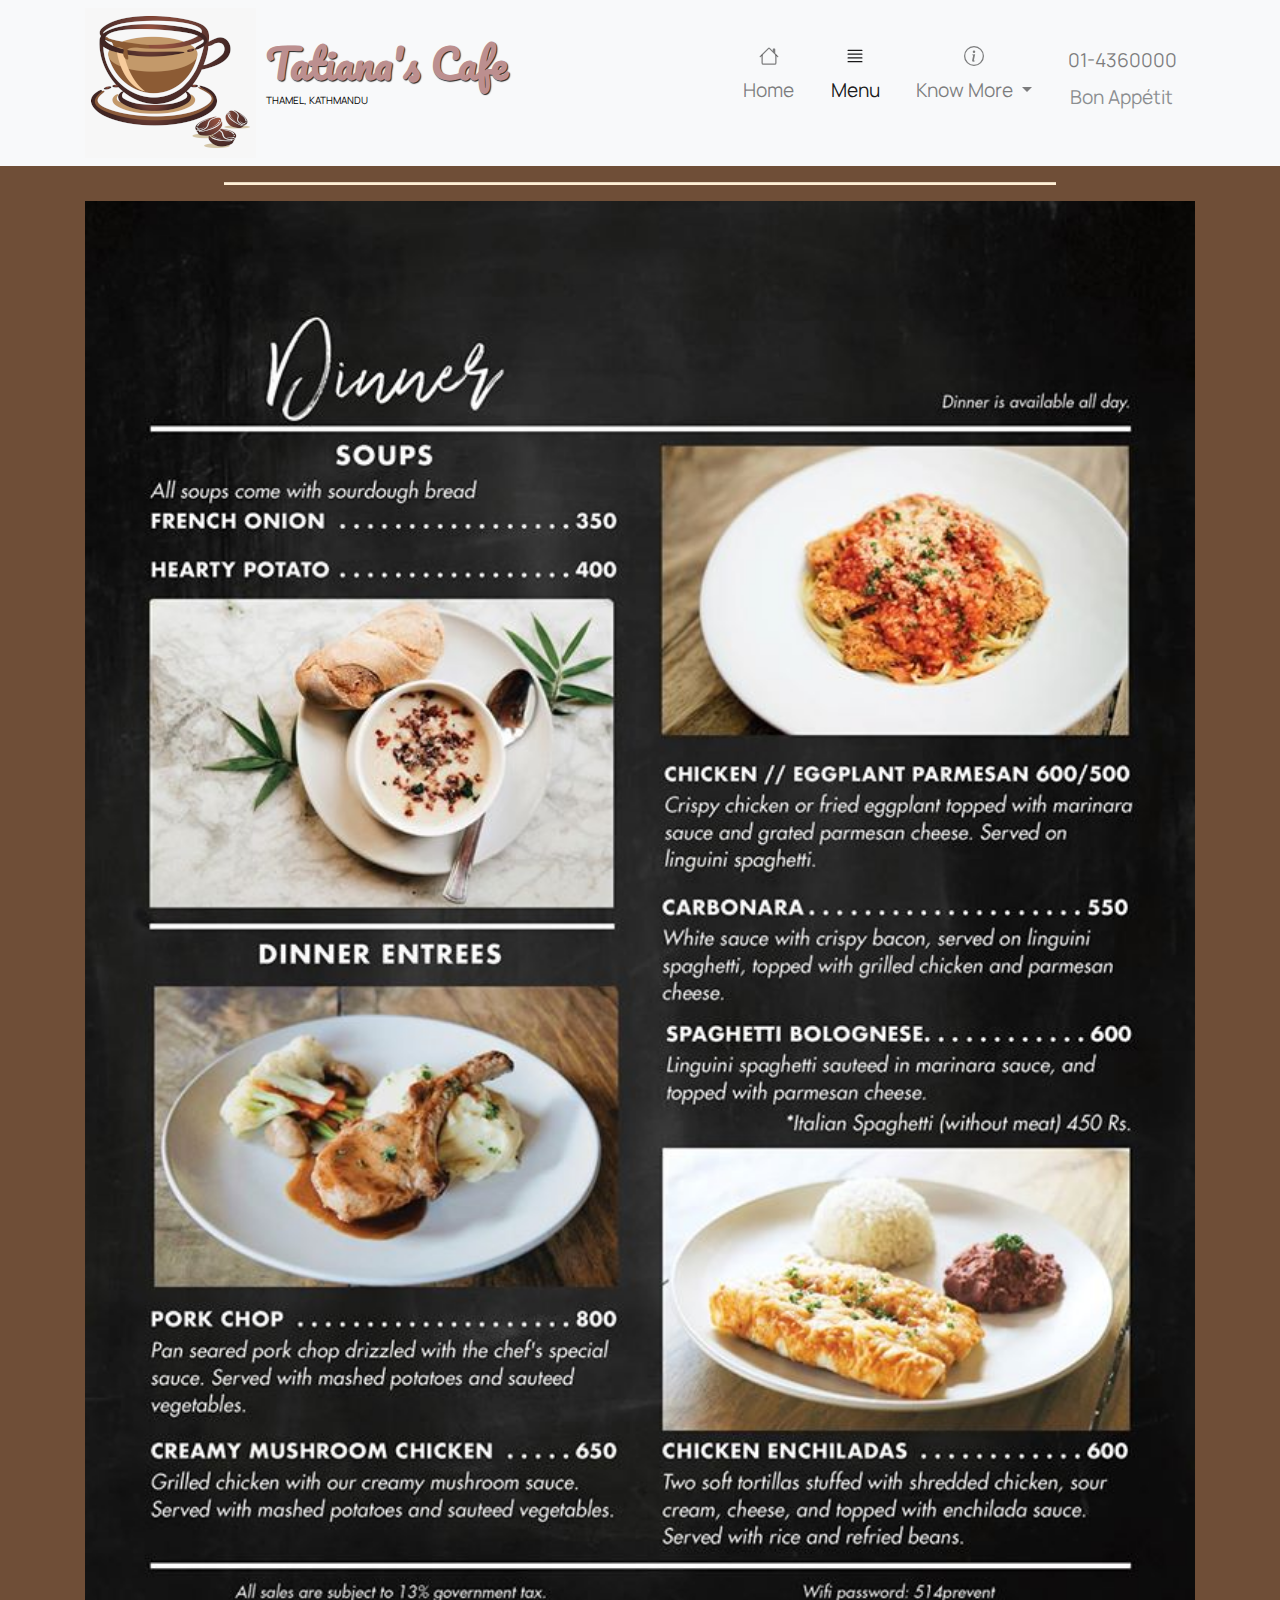
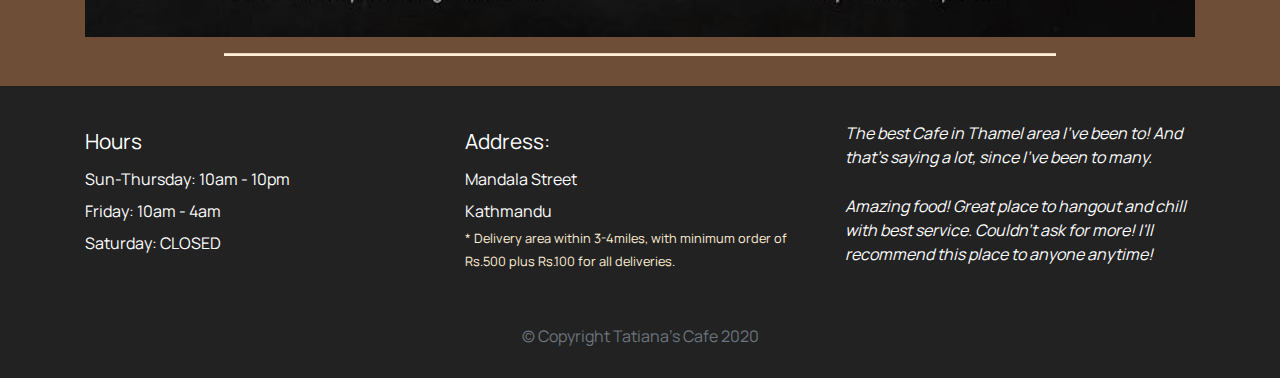
<file: Assignment/practice/restaurant-web/dinner-menu.html>
<html lang="en">
  <head>
    <meta charset="UTF-8" />
    <meta name="viewport" content="width=device-width, initial-scale=1.0" />
    <title>Tatiana's Cafe</title>
    <link rel="stylesheet" href="css/bootstrap.min.css" />
    <link rel="stylesheet" href="css/style.css" />
    <link
      href="https://fonts.googleapis.com/css2?family=Manrope:wght@200;300;400;500;600;700;800&display=swap"
      rel="stylesheet"
    />
    <link
      href="https://fonts.googleapis.com/css?family=Pacifico&display=swap"
      rel="stylesheet"
    />
  </head>
  <body>

<!-- HEADER NAV -->

    <header>
      <nav
        id="header-nav"
        class="navbar navbar-expand-lg navbar-light bg-light"
      >
        <div class="container">
          <div class="nav-header">
            <a href="index.html" class="">
              <img
                id="logo-img"
                class="float-left d-none d-md-block"
                src="img/logo.png"
                alt="Logo Image"
              />
            </a>
            <div class="navbar-brand">
              <a href="index.html"><h1>Tatiana's Cafe</h1></a>
              <p>Thamel, Kathmandu</p>
            </div>
          </div>
          <button
            class="navbar-toggler"
            type="button"
            data-toggle="collapse"
            data-target="#navbarSupportedContent"
            aria-controls="navbarSupportedContent"
            aria-expanded="false"
            aria-label="Toggle navigation"
          >
            <span class="navbar-toggler-icon"></span>
          </button>

          <div class="collapse navbar-collapse" id="navbarSupportedContent">
            <ul id="nav-list" class="navbar-nav mr-auto">
              <li class="nav-item">
                <a class="nav-link" href="index.html"
                  ><svg
                    class="bi bi-house"
                    width="1em"
                    height="1em"
                    viewBox="0 0 16 16"
                    fill="currentColor"
                    xmlns="http://www.w3.org/2000/svg"
                  >
                    <path
                      fill-rule="evenodd"
                      d="M2 13.5V7h1v6.5a.5.5 0 00.5.5h9a.5.5 0 00.5-.5V7h1v6.5a1.5 1.5 0 01-1.5 1.5h-9A1.5 1.5 0 012 13.5zm11-11V6l-2-2V2.5a.5.5 0 01.5-.5h1a.5.5 0 01.5.5z"
                      clip-rule="evenodd"
                    />
                    <path
                      fill-rule="evenodd"
                      d="M7.293 1.5a1 1 0 011.414 0l6.647 6.646a.5.5 0 01-.708.708L8 2.207 1.354 8.854a.5.5 0 11-.708-.708L7.293 1.5z"
                      clip-rule="evenodd"
                    /></svg
                  ><br class="d-none d-lg-block" />Home
                  <span class="sr-only">(current)</span></a
                >
              </li>
              <li class="nav-item active">
                <a class="nav-link" href="menu-category.html"
                  ><svg
                    class="bi bi-justify"
                    width="1em"
                    height="1em"
                    viewBox="0 0 16 16"
                    fill="currentColor"
                    xmlns="http://www.w3.org/2000/svg"
                  >
                    <path
                      fill-rule="evenodd"
                      d="M2 12.5a.5.5 0 01.5-.5h11a.5.5 0 010 1h-11a.5.5 0 01-.5-.5zm0-3a.5.5 0 01.5-.5h11a.5.5 0 010 1h-11a.5.5 0 01-.5-.5zm0-3a.5.5 0 01.5-.5h11a.5.5 0 010 1h-11a.5.5 0 01-.5-.5zm0-3a.5.5 0 01.5-.5h11a.5.5 0 010 1h-11a.5.5 0 01-.5-.5z"
                      clip-rule="evenodd"
                    /></svg
                  ><br class="d-none d-lg-block" />Menu</a
                >
              </li>
              <li class="nav-item dropdown">
                <a
                  class="nav-link dropdown-toggle"
                  href="know-more-categorie.html"
                  id="navbarDropdown"
                  role="button"
                  data-toggle="dropdown"
                  aria-haspopup="true"
                  aria-expanded="false"
                >
                  <svg
                    id="km"
                    class="bi bi-info-circle"
                    width="1em"
                    height="1em"
                    viewBox="0 0 16 16"
                    fill="currentColor"
                    xmlns="http://www.w3.org/2000/svg"
                  >
                    <path
                      fill-rule="evenodd"
                      d="M8 15A7 7 0 108 1a7 7 0 000 14zm0 1A8 8 0 108 0a8 8 0 000 16z"
                      clip-rule="evenodd"
                    />
                    <path
                      d="M8.93 6.588l-2.29.287-.082.38.45.083c.294.07.352.176.288.469l-.738 3.468c-.194.897.105 1.319.808 1.319.545 0 1.178-.252 1.465-.598l.088-.416c-.2.176-.492.246-.686.246-.275 0-.375-.193-.304-.533L8.93 6.588z"
                    />
                    <circle cx="8" cy="4.5" r="1" /></svg
                  ><br class="nm d-none d-lg-block" />Know More
                </a>
                <div class="dropdown-menu" aria-labelledby="navbarDropdown">
                  <a class="dropdown-item" href="workspace.html">Workspace</a>
                  <a class="dropdown-item" href="location.html">Location</a>
                  <div class="dropdown-divider"></div>
                  <a class="dropdown-item" href="contact-us.html">Contact Us</a>
                </div>
              </li>
              <li class="nav-item">
                <a id="x-sm-con" class="nav-link" href="tel:014360000"
                  >01-4360000</a
                >
                <p class="quote">Bon Appétit</p>
              </li>
            </ul>
          </div>
        </div>
      </nav>
    </header>
    
<!-- MAIN CONTENT -->

    <div class="container">
      <hr class="menu-hr">
      <div class="row">
        <div class="col-lg-12 text-center">
           <img class="w-100 img-fluid" width="742" height="960" src="img/dinner.jpg" alt="Dinner Menu"> 
        </div>
      </div>
      <hr class="menu-hr">
    </div>

<!-- FOOTER -->

    <footer class="panel-footer">
      <div class="container">
        <div class="row">
          <section id="hours" class="col-sm-4">
            <span>Hours</span><br />
            Sun-Thursday: 10am - 10pm<br />
            Friday: 10am - 4am<br />
            Saturday: CLOSED
            <hr class="d-block d-sm-none" />
          </section>
          <section id="address" class="col-sm-4">
            <span>Address:</span><br />
            Mandala Street<br />
            Kathmandu
            <p>
              * Delivery area within 3-4miles, with minimum order of Rs.500 plus
              Rs.100 for all deliveries.
            </p>
            <hr class="d-block d-sm-none" />
          </section>
          <section id="testimonials" class="col-sm-4">
            <p>
              The best Cafe in Thamel area I've been to! And that's saying a
              lot, since I've been to many.
            </p>
            <p>
              Amazing food! Great place to hangout and chill with best service.
              Couldn't ask for more! I'll recommend this place to anyone
              anytime!
            </p>
          </section>
        </div>
        <div class="text-center text-muted">
          &copy; Copyright Tatiana's Cafe 2020
        </div>
      </div>
    </footer>

    <!-- Optional JavaScript -->
    <!-- jQuery first, then Popper.js, then Bootstrap JS -->
    <script
      src="https://code.jquery.com/jquery-3.4.1.slim.min.js"
      integrity="sha384-J6qa4849blE2+poT4WnyKhv5vZF5SrPo0iEjwBvKU7imGFAV0wwj1yYfoRSJoZ+n"
      crossorigin="anonymous"
    ></script>
    <script
      src="https://cdn.jsdelivr.net/npm/popper.js@1.16.0/dist/umd/popper.min.js"
      integrity="sha384-Q6E9RHvbIyZFJoft+2mJbHaEWldlvI9IOYy5n3zV9zzTtmI3UksdQRVvoxMfooAo"
      crossorigin="anonymous"
    ></script>
    <script
      src="https://stackpath.bootstrapcdn.com/bootstrap/4.4.1/js/bootstrap.min.js"
      integrity="sha384-wfSDF2E50Y2D1uUdj0O3uMBJnjuUD4Ih7YwaYd1iqfktj0Uod8GCExl3Og8ifwB6"
      crossorigin="anonymous"
    ></script>
  </body>
</html>
</file>
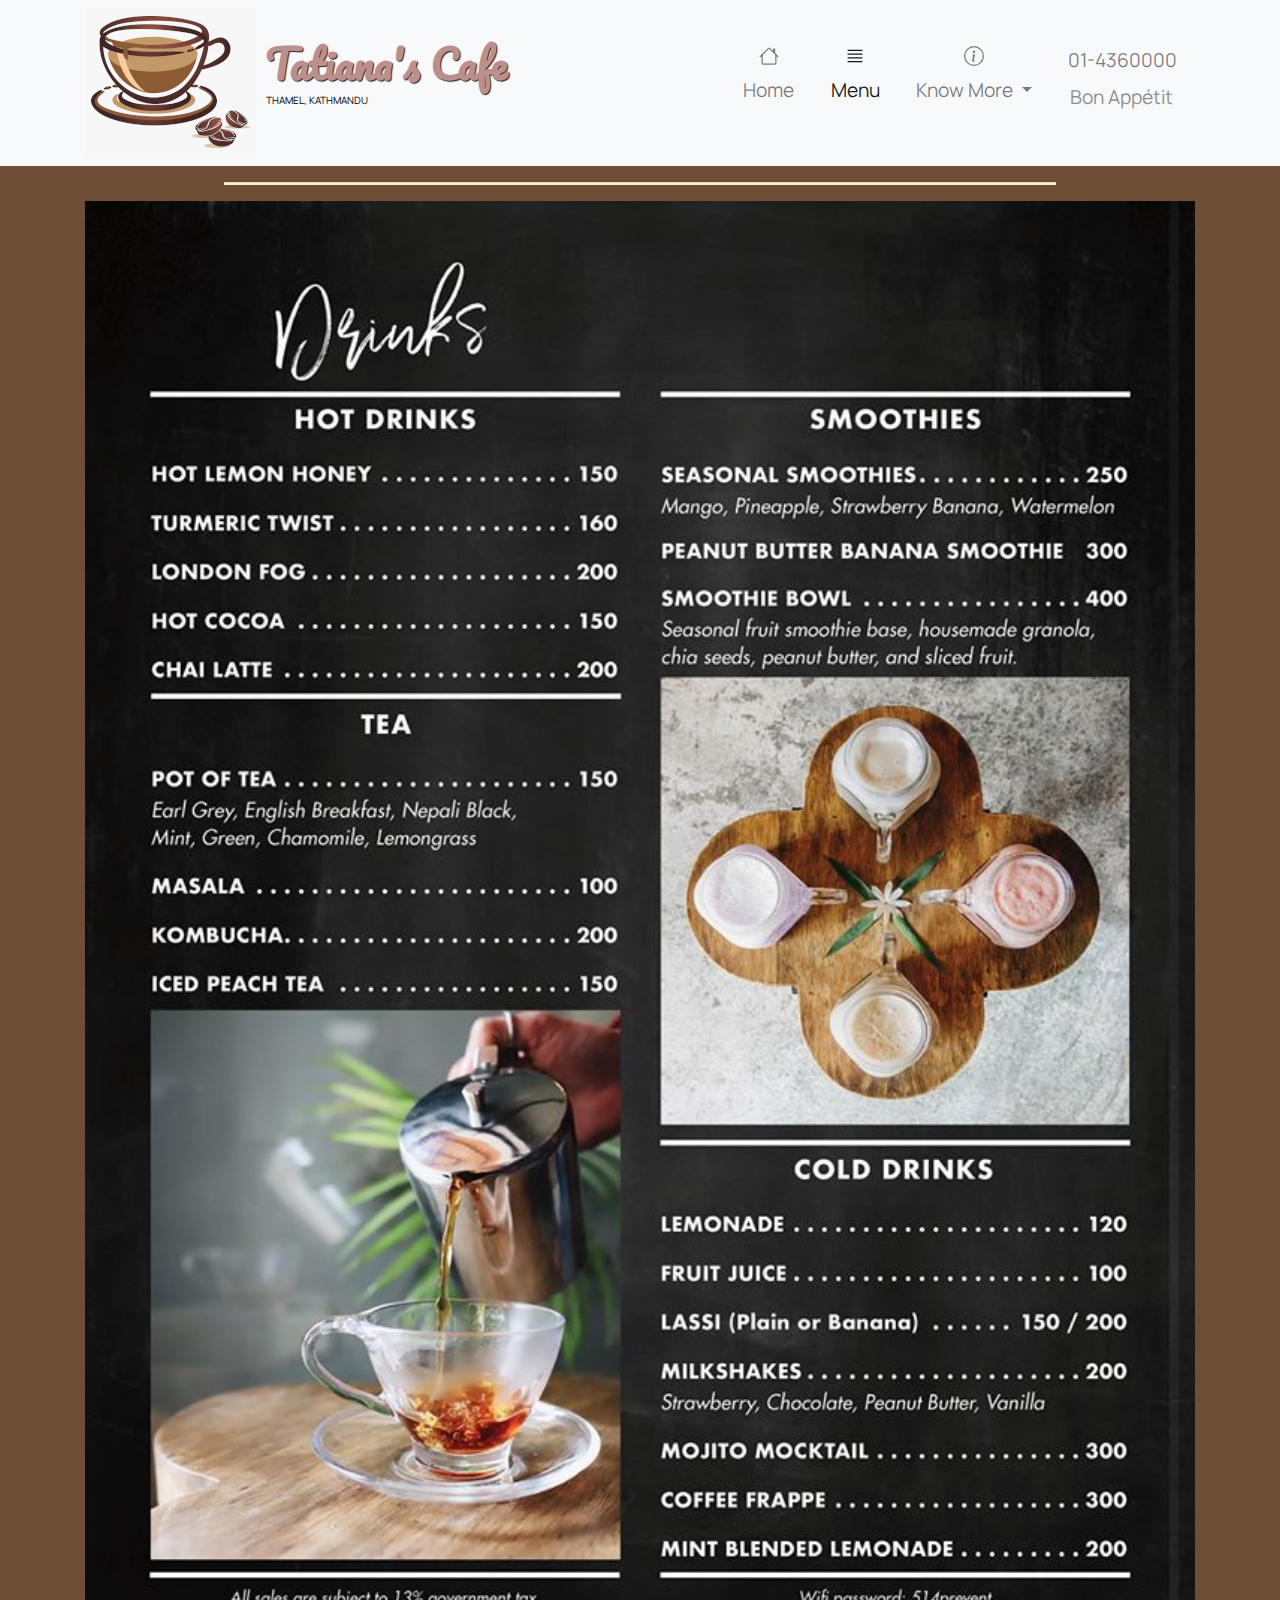
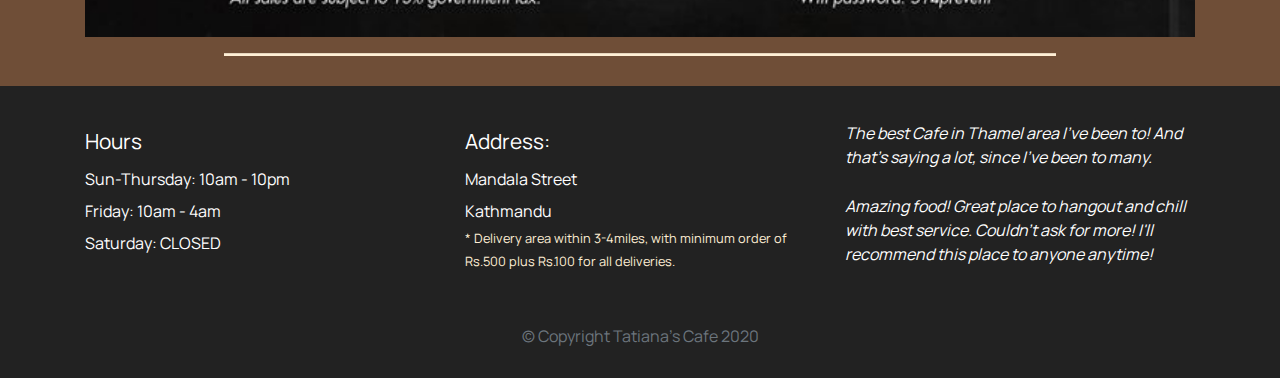
<file: Assignment/practice/restaurant-web/drinks-menu.html>
<html lang="en">
  <head>
    <meta charset="UTF-8" />
    <meta name="viewport" content="width=device-width, initial-scale=1.0" />
    <title>Tatiana's Cafe</title>
    <link rel="stylesheet" href="css/bootstrap.min.css" />
    <link rel="stylesheet" href="css/style.css" />
    <link
      href="https://fonts.googleapis.com/css2?family=Manrope:wght@200;300;400;500;600;700;800&display=swap"
      rel="stylesheet"
    />
    <link
      href="https://fonts.googleapis.com/css?family=Pacifico&display=swap"
      rel="stylesheet"
    />
  </head>
  <body>

<!-- HEADER NAV -->

    <header>
      <nav
        id="header-nav"
        class="navbar navbar-expand-lg navbar-light bg-light"
      >
        <div class="container">
          <div class="nav-header">
            <a href="index.html" class="">
              <img
                id="logo-img"
                class="float-left d-none d-md-block"
                src="img/logo.png"
                alt="Logo Image"
              />
            </a>
            <div class="navbar-brand">
              <a href="index.html"><h1>Tatiana's Cafe</h1></a>
              <p>Thamel, Kathmandu</p>
            </div>
          </div>
          <button
            class="navbar-toggler"
            type="button"
            data-toggle="collapse"
            data-target="#navbarSupportedContent"
            aria-controls="navbarSupportedContent"
            aria-expanded="false"
            aria-label="Toggle navigation"
          >
            <span class="navbar-toggler-icon"></span>
          </button>

          <div class="collapse navbar-collapse" id="navbarSupportedContent">
            <ul id="nav-list" class="navbar-nav mr-auto">
              <li class="nav-item">
                <a class="nav-link" href="index.html"
                  ><svg
                    class="bi bi-house"
                    width="1em"
                    height="1em"
                    viewBox="0 0 16 16"
                    fill="currentColor"
                    xmlns="http://www.w3.org/2000/svg"
                  >
                    <path
                      fill-rule="evenodd"
                      d="M2 13.5V7h1v6.5a.5.5 0 00.5.5h9a.5.5 0 00.5-.5V7h1v6.5a1.5 1.5 0 01-1.5 1.5h-9A1.5 1.5 0 012 13.5zm11-11V6l-2-2V2.5a.5.5 0 01.5-.5h1a.5.5 0 01.5.5z"
                      clip-rule="evenodd"
                    />
                    <path
                      fill-rule="evenodd"
                      d="M7.293 1.5a1 1 0 011.414 0l6.647 6.646a.5.5 0 01-.708.708L8 2.207 1.354 8.854a.5.5 0 11-.708-.708L7.293 1.5z"
                      clip-rule="evenodd"
                    /></svg
                  ><br class="d-none d-lg-block" />Home
                  <span class="sr-only">(current)</span></a
                >
              </li>
              <li class="nav-item active">
                <a class="nav-link" href="menu-category.html"
                  ><svg
                    class="bi bi-justify"
                    width="1em"
                    height="1em"
                    viewBox="0 0 16 16"
                    fill="currentColor"
                    xmlns="http://www.w3.org/2000/svg"
                  >
                    <path
                      fill-rule="evenodd"
                      d="M2 12.5a.5.5 0 01.5-.5h11a.5.5 0 010 1h-11a.5.5 0 01-.5-.5zm0-3a.5.5 0 01.5-.5h11a.5.5 0 010 1h-11a.5.5 0 01-.5-.5zm0-3a.5.5 0 01.5-.5h11a.5.5 0 010 1h-11a.5.5 0 01-.5-.5zm0-3a.5.5 0 01.5-.5h11a.5.5 0 010 1h-11a.5.5 0 01-.5-.5z"
                      clip-rule="evenodd"
                    /></svg
                  ><br class="d-none d-lg-block" />Menu</a
                >
              </li>
              <li class="nav-item dropdown">
                <a
                  class="nav-link dropdown-toggle"
                  href="know-more-categorie.html"
                  id="navbarDropdown"
                  role="button"
                  data-toggle="dropdown"
                  aria-haspopup="true"
                  aria-expanded="false"
                >
                  <svg
                    id="km"
                    class="bi bi-info-circle"
                    width="1em"
                    height="1em"
                    viewBox="0 0 16 16"
                    fill="currentColor"
                    xmlns="http://www.w3.org/2000/svg"
                  >
                    <path
                      fill-rule="evenodd"
                      d="M8 15A7 7 0 108 1a7 7 0 000 14zm0 1A8 8 0 108 0a8 8 0 000 16z"
                      clip-rule="evenodd"
                    />
                    <path
                      d="M8.93 6.588l-2.29.287-.082.38.45.083c.294.07.352.176.288.469l-.738 3.468c-.194.897.105 1.319.808 1.319.545 0 1.178-.252 1.465-.598l.088-.416c-.2.176-.492.246-.686.246-.275 0-.375-.193-.304-.533L8.93 6.588z"
                    />
                    <circle cx="8" cy="4.5" r="1" /></svg
                  ><br class="nm d-none d-lg-block" />Know More
                </a>
                <div class="dropdown-menu" aria-labelledby="navbarDropdown">
                  <a class="dropdown-item" href="workspace.html">Workspace</a>
                  <a class="dropdown-item" href="location.html">Location</a>
                  <div class="dropdown-divider"></div>
                  <a class="dropdown-item" href="contact-us.html">Contact Us</a>
                </div>
              </li>
              <li class="nav-item">
                <a id="x-sm-con" class="nav-link" href="tel:014360000"
                  >01-4360000</a
                >
                <p class="quote">Bon Appétit</p>
              </li>
            </ul>
          </div>
        </div>
      </nav>
    </header>
    
<!-- MAIN CONTENT -->

    <div class="container">
      <hr class="menu-hr">
      <div class="row">
        <div class="col-lg-12 text-center">
          <img class="w-100 img-fluid" width="742" height="960" src="img/drinks.jpg" alt="Drinks Menu">
        </div>
      </div>
      <hr class="menu-hr">
    </div>

<!-- FOOTER -->

    <footer class="panel-footer">
      <div class="container">
        <div class="row">
          <section id="hours" class="col-sm-4">
            <span>Hours</span><br />
            Sun-Thursday: 10am - 10pm<br />
            Friday: 10am - 4am<br />
            Saturday: CLOSED
            <hr class="d-block d-sm-none" />
          </section>
          <section id="address" class="col-sm-4">
            <span>Address:</span><br />
            Mandala Street<br />
            Kathmandu
            <p>
              * Delivery area within 3-4miles, with minimum order of Rs.500 plus
              Rs.100 for all deliveries.
            </p>
            <hr class="d-block d-sm-none" />
          </section>
          <section id="testimonials" class="col-sm-4">
            <p>
              The best Cafe in Thamel area I've been to! And that's saying a
              lot, since I've been to many.
            </p>
            <p>
              Amazing food! Great place to hangout and chill with best service.
              Couldn't ask for more! I'll recommend this place to anyone
              anytime!
            </p>
          </section>
        </div>
        <div class="text-center text-muted">
          &copy; Copyright Tatiana's Cafe 2020
        </div>
      </div>
    </footer>

    <!-- Optional JavaScript -->
    <!-- jQuery first, then Popper.js, then Bootstrap JS -->
    <script
      src="https://code.jquery.com/jquery-3.4.1.slim.min.js"
      integrity="sha384-J6qa4849blE2+poT4WnyKhv5vZF5SrPo0iEjwBvKU7imGFAV0wwj1yYfoRSJoZ+n"
      crossorigin="anonymous"
    ></script>
    <script
      src="https://cdn.jsdelivr.net/npm/popper.js@1.16.0/dist/umd/popper.min.js"
      integrity="sha384-Q6E9RHvbIyZFJoft+2mJbHaEWldlvI9IOYy5n3zV9zzTtmI3UksdQRVvoxMfooAo"
      crossorigin="anonymous"
    ></script>
    <script
      src="https://stackpath.bootstrapcdn.com/bootstrap/4.4.1/js/bootstrap.min.js"
      integrity="sha384-wfSDF2E50Y2D1uUdj0O3uMBJnjuUD4Ih7YwaYd1iqfktj0Uod8GCExl3Og8ifwB6"
      crossorigin="anonymous"
    ></script>
  </body>
</html>
</file>
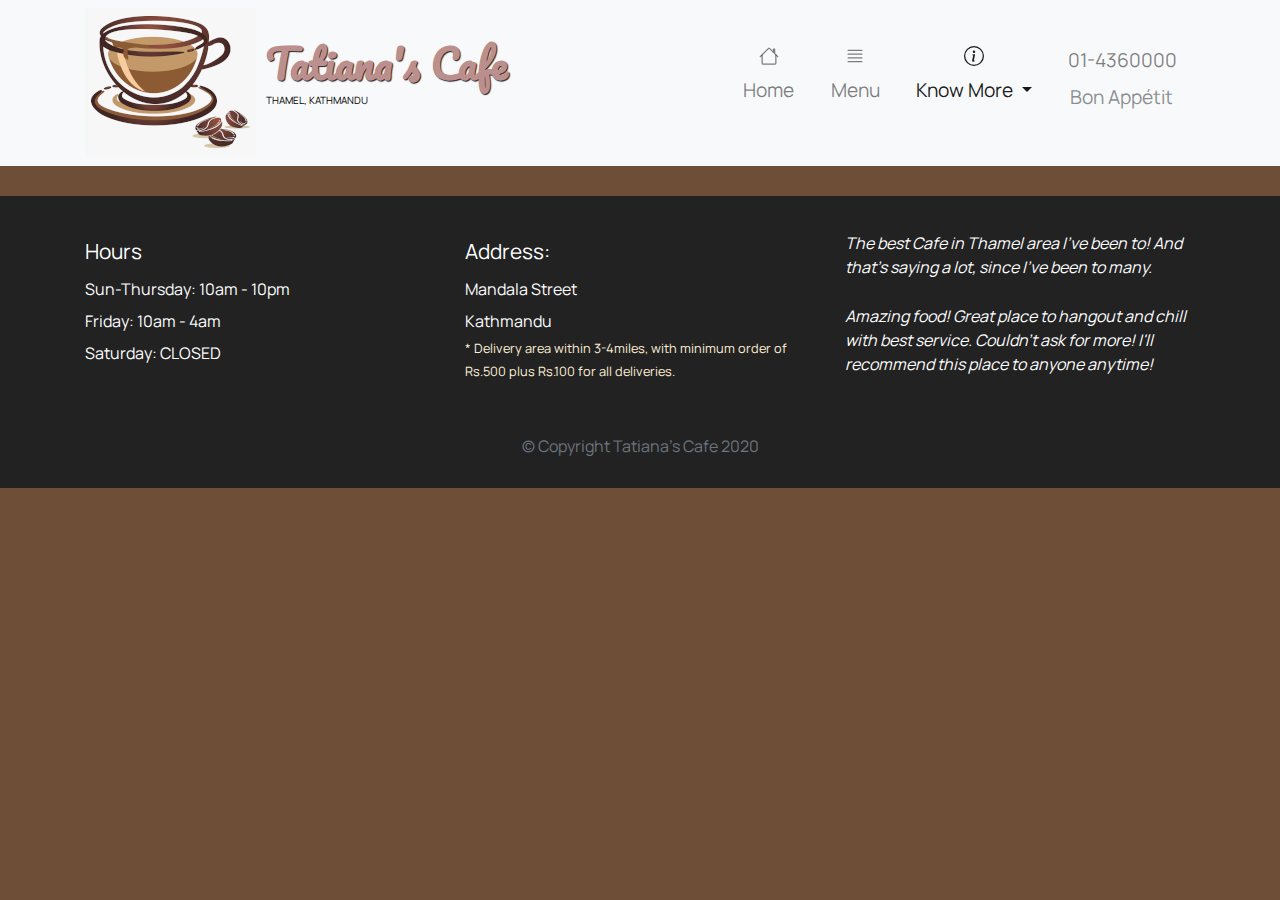
<file: Assignment/practice/restaurant-web/location.html>
<html lang="en">
  <head>
    <meta charset="UTF-8" />
    <meta name="viewport" content="width=device-width, initial-scale=1.0" />
    <title>Tatiana's Cafe</title>
    <link rel="stylesheet" href="css/bootstrap.min.css" />
    <link rel="stylesheet" href="css/style.css" />
    <link
      href="https://fonts.googleapis.com/css2?family=Manrope:wght@200;300;400;500;600;700;800&display=swap"
      rel="stylesheet"
    />
    <link
      href="https://fonts.googleapis.com/css?family=Pacifico&display=swap"
      rel="stylesheet"
    />
  </head>
  <body>

<!-- HEADER NAV -->

    <header>
      <nav
        id="header-nav"
        class="navbar navbar-expand-lg navbar-light bg-light"
      >
        <div class="container">
          <div class="nav-header">
            <a href="index.html" class="">
              <img
                id="logo-img"
                class="float-left d-none d-md-block"
                src="img/logo.png"
                alt="Logo Image"
              />
            </a>
            <div class="navbar-brand">
              <a href="index.html"><h1>Tatiana's Cafe</h1></a>
              <p>Thamel, Kathmandu</p>
            </div>
          </div>
          <button
            class="navbar-toggler"
            type="button"
            data-toggle="collapse"
            data-target="#navbarSupportedContent"
            aria-controls="navbarSupportedContent"
            aria-expanded="false"
            aria-label="Toggle navigation"
          >
            <span class="navbar-toggler-icon"></span>
          </button>

          <div class="collapse navbar-collapse" id="navbarSupportedContent">
            <ul id="nav-list" class="navbar-nav mr-auto">
              <li class="nav-item">
                <a class="nav-link" href="index.html"
                  ><svg
                    class="bi bi-house"
                    width="1em"
                    height="1em"
                    viewBox="0 0 16 16"
                    fill="currentColor"
                    xmlns="http://www.w3.org/2000/svg"
                  >
                    <path
                      fill-rule="evenodd"
                      d="M2 13.5V7h1v6.5a.5.5 0 00.5.5h9a.5.5 0 00.5-.5V7h1v6.5a1.5 1.5 0 01-1.5 1.5h-9A1.5 1.5 0 012 13.5zm11-11V6l-2-2V2.5a.5.5 0 01.5-.5h1a.5.5 0 01.5.5z"
                      clip-rule="evenodd"
                    />
                    <path
                      fill-rule="evenodd"
                      d="M7.293 1.5a1 1 0 011.414 0l6.647 6.646a.5.5 0 01-.708.708L8 2.207 1.354 8.854a.5.5 0 11-.708-.708L7.293 1.5z"
                      clip-rule="evenodd"
                    /></svg
                  ><br class="d-none d-lg-block" />Home
                  <span class="sr-only">(current)</span></a
                >
              </li>
              <li class="nav-item">
                <a class="nav-link" href="menu-category.html"
                  ><svg
                    class="bi bi-justify"
                    width="1em"
                    height="1em"
                    viewBox="0 0 16 16"
                    fill="currentColor"
                    xmlns="http://www.w3.org/2000/svg"
                  >
                    <path
                      fill-rule="evenodd"
                      d="M2 12.5a.5.5 0 01.5-.5h11a.5.5 0 010 1h-11a.5.5 0 01-.5-.5zm0-3a.5.5 0 01.5-.5h11a.5.5 0 010 1h-11a.5.5 0 01-.5-.5zm0-3a.5.5 0 01.5-.5h11a.5.5 0 010 1h-11a.5.5 0 01-.5-.5zm0-3a.5.5 0 01.5-.5h11a.5.5 0 010 1h-11a.5.5 0 01-.5-.5z"
                      clip-rule="evenodd"
                    /></svg
                  ><br class="d-none d-lg-block" />Menu</a
                >
              </li>
              <li class="nav-item dropdown active">
                <a
                  class="nav-link dropdown-toggle"
                  href="know-more-categorie.html"
                  id="navbarDropdown"
                  role="button"
                  data-toggle="dropdown"
                  aria-haspopup="true"
                  aria-expanded="false"
                >
                  <svg
                    id="km"
                    class="bi bi-info-circle"
                    width="1em"
                    height="1em"
                    viewBox="0 0 16 16"
                    fill="currentColor"
                    xmlns="http://www.w3.org/2000/svg"
                  >
                    <path
                      fill-rule="evenodd"
                      d="M8 15A7 7 0 108 1a7 7 0 000 14zm0 1A8 8 0 108 0a8 8 0 000 16z"
                      clip-rule="evenodd"
                    />
                    <path
                      d="M8.93 6.588l-2.29.287-.082.38.45.083c.294.07.352.176.288.469l-.738 3.468c-.194.897.105 1.319.808 1.319.545 0 1.178-.252 1.465-.598l.088-.416c-.2.176-.492.246-.686.246-.275 0-.375-.193-.304-.533L8.93 6.588z"
                    />
                    <circle cx="8" cy="4.5" r="1" /></svg
                  ><br class="nm d-none d-lg-block" />Know More
                </a>
                <div class="dropdown-menu" aria-labelledby="navbarDropdown">
                  <a class="dropdown-item" href="workspace.html">Workspace</a>
                  <a class="dropdown-item active" href="location.html">Location</a>
                  <div class="dropdown-divider"></div>
                  <a class="dropdown-item" href="contact-us.html">Contact Us</a>
                </div>
              </li>
              <li class="nav-item">
                <a id="x-sm-con" class="nav-link" href="tel:014360000"
                  >01-4360000</a
                >
                <p class="quote">Bon Appétit</p>
              </li>
            </ul>
          </div>
        </div>
      </nav>
    </header>
    
<!-- MAIN CONTENT -->

    <div class="container">
      
    </div>

<!-- FOOTER -->

    <footer class="panel-footer">
      <div class="container">
        <div class="row">
          <section id="hours" class="col-sm-4">
            <span>Hours</span><br />
            Sun-Thursday: 10am - 10pm<br />
            Friday: 10am - 4am<br />
            Saturday: CLOSED
            <hr class="d-block d-sm-none" />
          </section>
          <section id="address" class="col-sm-4">
            <span>Address:</span><br />
            Mandala Street<br />
            Kathmandu
            <p>
              * Delivery area within 3-4miles, with minimum order of Rs.500 plus
              Rs.100 for all deliveries.
            </p>
            <hr class="d-block d-sm-none" />
          </section>
          <section id="testimonials" class="col-sm-4">
            <p>
              The best Cafe in Thamel area I've been to! And that's saying a
              lot, since I've been to many.
            </p>
            <p>
              Amazing food! Great place to hangout and chill with best service.
              Couldn't ask for more! I'll recommend this place to anyone
              anytime!
            </p>
          </section>
        </div>
        <div class="text-center text-muted">
          &copy; Copyright Tatiana's Cafe 2020
        </div>
      </div>
    </footer>

    <!-- Optional JavaScript -->
    <!-- jQuery first, then Popper.js, then Bootstrap JS -->
    <script
      src="https://code.jquery.com/jquery-3.4.1.slim.min.js"
      integrity="sha384-J6qa4849blE2+poT4WnyKhv5vZF5SrPo0iEjwBvKU7imGFAV0wwj1yYfoRSJoZ+n"
      crossorigin="anonymous"
    ></script>
    <script
      src="https://cdn.jsdelivr.net/npm/popper.js@1.16.0/dist/umd/popper.min.js"
      integrity="sha384-Q6E9RHvbIyZFJoft+2mJbHaEWldlvI9IOYy5n3zV9zzTtmI3UksdQRVvoxMfooAo"
      crossorigin="anonymous"
    ></script>
    <script
      src="https://stackpath.bootstrapcdn.com/bootstrap/4.4.1/js/bootstrap.min.js"
      integrity="sha384-wfSDF2E50Y2D1uUdj0O3uMBJnjuUD4Ih7YwaYd1iqfktj0Uod8GCExl3Og8ifwB6"
      crossorigin="anonymous"
    ></script>
  </body>
</html>
</file>
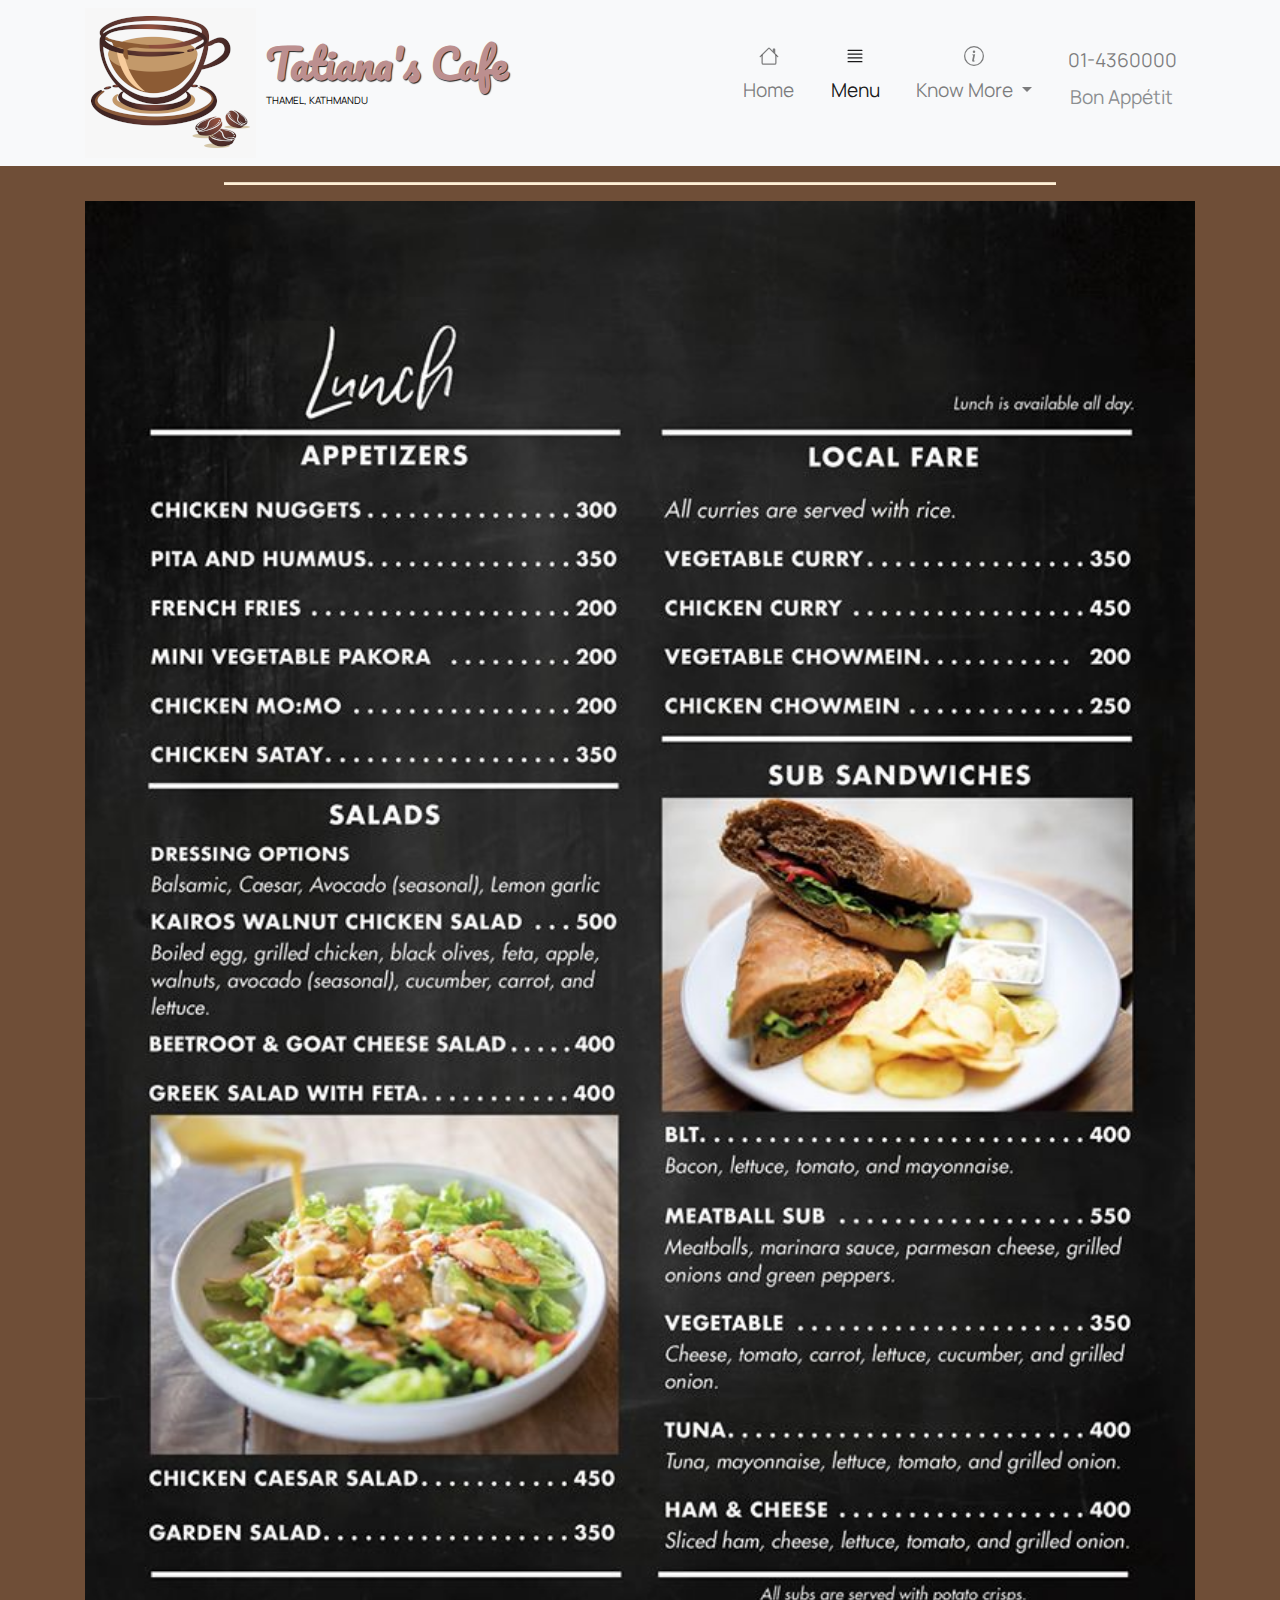
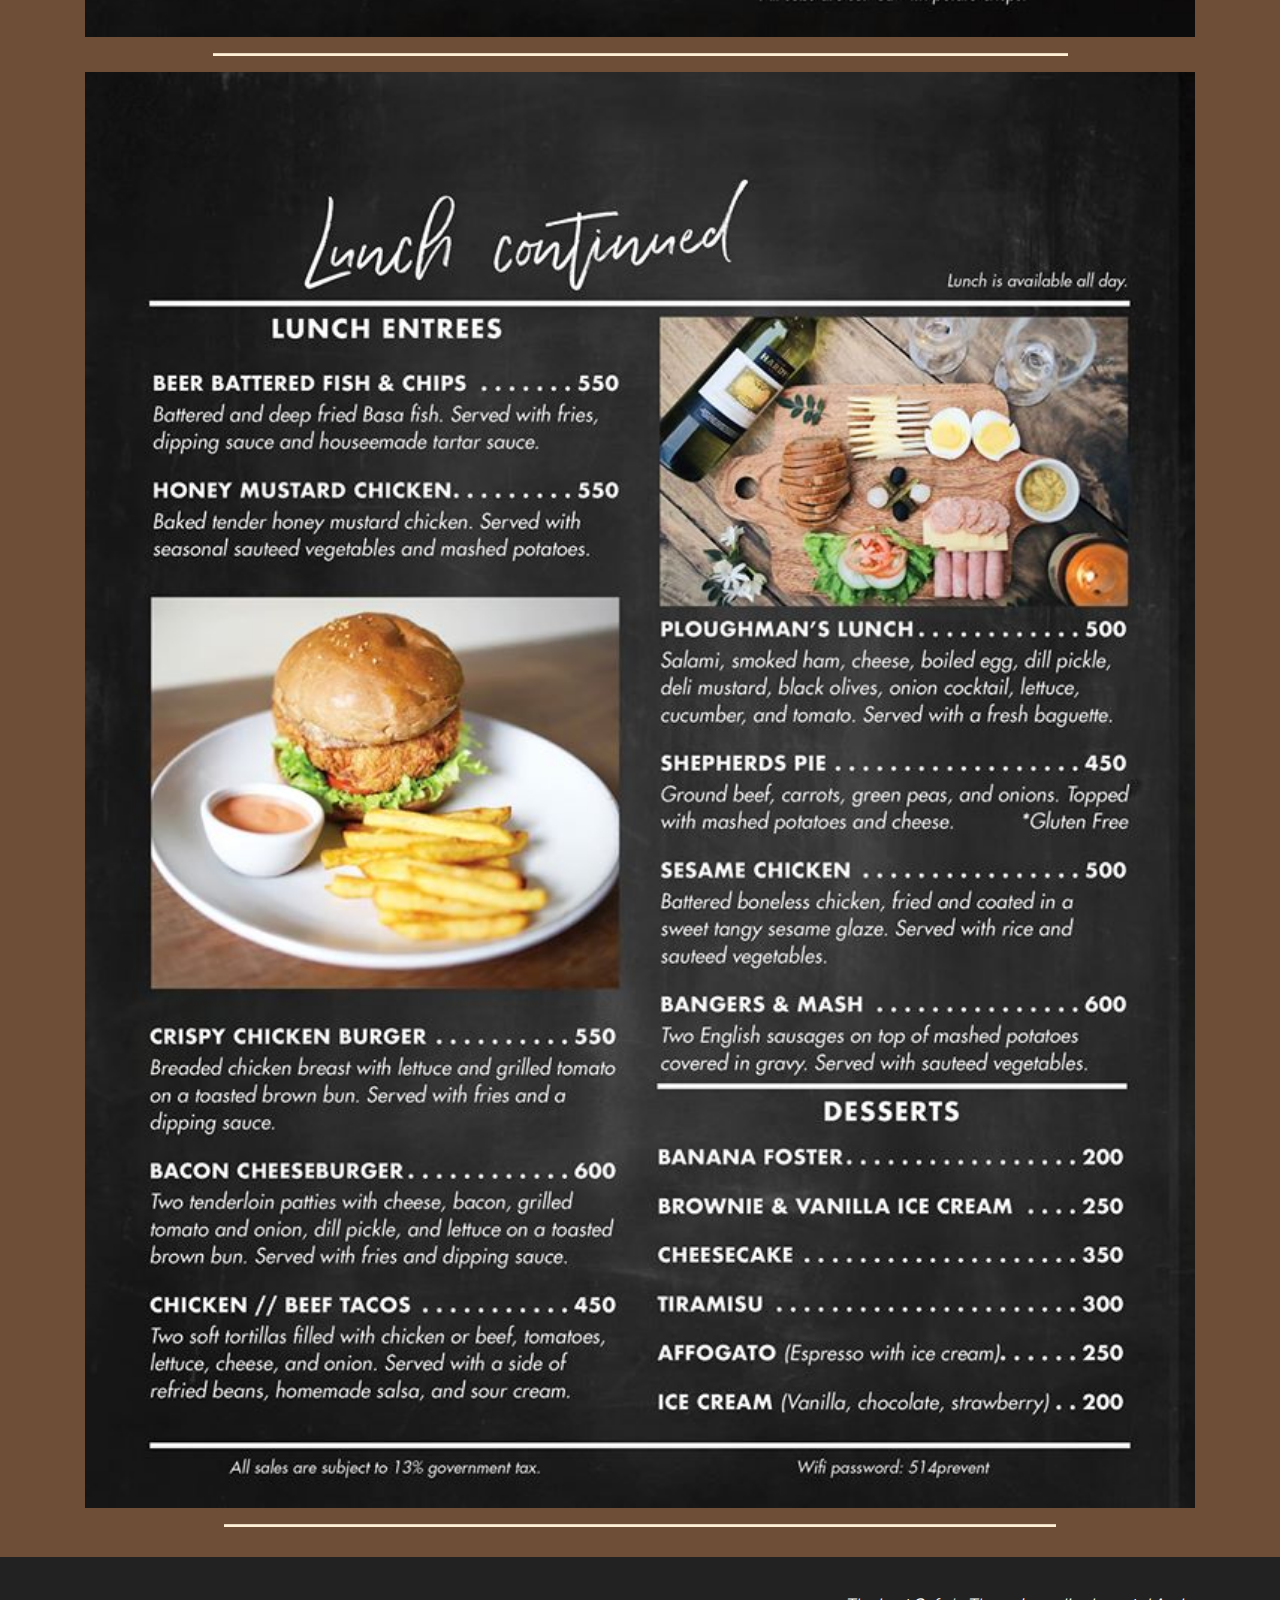
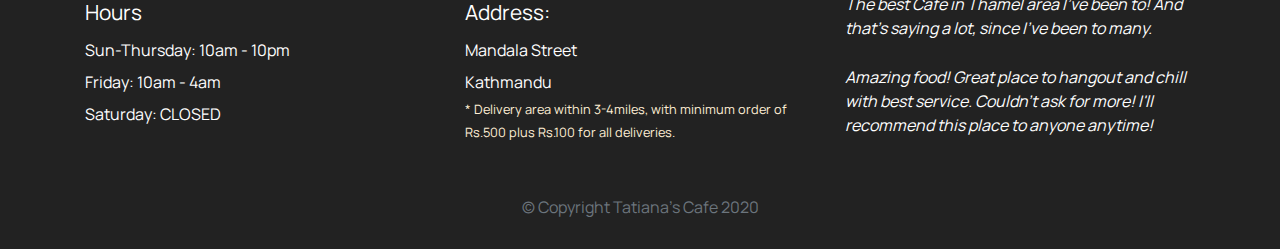
<file: Assignment/practice/restaurant-web/lunch-menu.html>
<html lang="en">
  <head>
    <meta charset="UTF-8" />
    <meta name="viewport" content="width=device-width, initial-scale=1.0" />
    <title>Tatiana's Cafe</title>
    <link rel="stylesheet" href="css/bootstrap.min.css" />
    <link rel="stylesheet" href="css/style.css" />
    <link
      href="https://fonts.googleapis.com/css2?family=Manrope:wght@200;300;400;500;600;700;800&display=swap"
      rel="stylesheet"
    />
    <link
      href="https://fonts.googleapis.com/css?family=Pacifico&display=swap"
      rel="stylesheet"
    />
  </head>
  <body>

<!-- HEADER NAV -->

    <header>
      <nav
        id="header-nav"
        class="navbar navbar-expand-lg navbar-light bg-light"
      >
        <div class="container">
          <div class="nav-header">
            <a href="index.html" class="">
              <img
                id="logo-img"
                class="float-left d-none d-md-block"
                src="img/logo.png"
                alt="Logo Image"
              />
            </a>
            <div class="navbar-brand">
              <a href="index.html"><h1>Tatiana's Cafe</h1></a>
              <p>Thamel, Kathmandu</p>
            </div>
          </div>
          <button
            class="navbar-toggler"
            type="button"
            data-toggle="collapse"
            data-target="#navbarSupportedContent"
            aria-controls="navbarSupportedContent"
            aria-expanded="false"
            aria-label="Toggle navigation"
          >
            <span class="navbar-toggler-icon"></span>
          </button>

          <div class="collapse navbar-collapse" id="navbarSupportedContent">
            <ul id="nav-list" class="navbar-nav mr-auto">
              <li class="nav-item">
                <a class="nav-link" href="index.html"
                  ><svg
                    class="bi bi-house"
                    width="1em"
                    height="1em"
                    viewBox="0 0 16 16"
                    fill="currentColor"
                    xmlns="http://www.w3.org/2000/svg"
                  >
                    <path
                      fill-rule="evenodd"
                      d="M2 13.5V7h1v6.5a.5.5 0 00.5.5h9a.5.5 0 00.5-.5V7h1v6.5a1.5 1.5 0 01-1.5 1.5h-9A1.5 1.5 0 012 13.5zm11-11V6l-2-2V2.5a.5.5 0 01.5-.5h1a.5.5 0 01.5.5z"
                      clip-rule="evenodd"
                    />
                    <path
                      fill-rule="evenodd"
                      d="M7.293 1.5a1 1 0 011.414 0l6.647 6.646a.5.5 0 01-.708.708L8 2.207 1.354 8.854a.5.5 0 11-.708-.708L7.293 1.5z"
                      clip-rule="evenodd"
                    /></svg
                  ><br class="d-none d-lg-block" />Home
                  <span class="sr-only">(current)</span></a
                >
              </li>
              <li class="nav-item active">
                <a class="nav-link" href="menu-categorie.html"
                  ><svg
                    class="bi bi-justify"
                    width="1em"
                    height="1em"
                    viewBox="0 0 16 16"
                    fill="currentColor"
                    xmlns="http://www.w3.org/2000/svg"
                  >
                    <path
                      fill-rule="evenodd"
                      d="M2 12.5a.5.5 0 01.5-.5h11a.5.5 0 010 1h-11a.5.5 0 01-.5-.5zm0-3a.5.5 0 01.5-.5h11a.5.5 0 010 1h-11a.5.5 0 01-.5-.5zm0-3a.5.5 0 01.5-.5h11a.5.5 0 010 1h-11a.5.5 0 01-.5-.5zm0-3a.5.5 0 01.5-.5h11a.5.5 0 010 1h-11a.5.5 0 01-.5-.5z"
                      clip-rule="evenodd"
                    /></svg
                  ><br class="d-none d-lg-block" />Menu</a
                >
              </li>
              <li class="nav-item dropdown">
                <a
                  class="nav-link dropdown-toggle"
                  href="know-more-categorie.html"
                  id="navbarDropdown"
                  role="button"
                  data-toggle="dropdown"
                  aria-haspopup="true"
                  aria-expanded="false"
                >
                  <svg
                    id="km"
                    class="bi bi-info-circle"
                    width="1em"
                    height="1em"
                    viewBox="0 0 16 16"
                    fill="currentColor"
                    xmlns="http://www.w3.org/2000/svg"
                  >
                    <path
                      fill-rule="evenodd"
                      d="M8 15A7 7 0 108 1a7 7 0 000 14zm0 1A8 8 0 108 0a8 8 0 000 16z"
                      clip-rule="evenodd"
                    />
                    <path
                      d="M8.93 6.588l-2.29.287-.082.38.45.083c.294.07.352.176.288.469l-.738 3.468c-.194.897.105 1.319.808 1.319.545 0 1.178-.252 1.465-.598l.088-.416c-.2.176-.492.246-.686.246-.275 0-.375-.193-.304-.533L8.93 6.588z"
                    />
                    <circle cx="8" cy="4.5" r="1" /></svg
                  ><br class="nm d-none d-lg-block" />Know More
                </a>
                <div class="dropdown-menu" aria-labelledby="navbarDropdown">
                  <a class="dropdown-item" href="workspace.html">Workspace</a>
                  <a class="dropdown-item" href="location.html">Location</a>
                  <div class="dropdown-divider"></div>
                  <a class="dropdown-item" href="contact-us.html">Contact Us</a>
                </div>
              </li>
              <li class="nav-item">
                <a id="x-sm-con" class="nav-link" href="tel:014360000"
                  >01-4360000</a
                >
                <p class="quote">Bon Appétit</p>
              </li>
            </ul>
          </div>
        </div>
      </nav>
    </header>
    
<!-- MAIN CONTENT -->

    <div class="container">
      <hr class="menu-hr">
      <div class="row">
        <div class="col-lg-12 text-center">
          <img class="w-100 img-fluid" width="742" height="960" src="img/lunch.jpg" alt="Lunch Menu 1">
        </div>
        <hr class="menu-hr">
        <div class="col-lg-12 text-center">
          <img class="w-100 img-fluid" width="742" height="960" src="img/lunch-2.jpg" alt="Lunch Menu 2">
        </div>
      </div>
      <hr class="menu-hr">
    </div>

<!-- FOOTER -->

    <footer class="panel-footer">
      <div class="container">
        <div class="row">
          <section id="hours" class="col-sm-4">
            <span>Hours</span><br />
            Sun-Thursday: 10am - 10pm<br />
            Friday: 10am - 4am<br />
            Saturday: CLOSED
            <hr class="d-block d-sm-none" />
          </section>
          <section id="address" class="col-sm-4">
            <span>Address:</span><br />
            Mandala Street<br />
            Kathmandu
            <p>
              * Delivery area within 3-4miles, with minimum order of Rs.500 plus
              Rs.100 for all deliveries.
            </p>
            <hr class="d-block d-sm-none" />
          </section>
          <section id="testimonials" class="col-sm-4">
            <p>
              The best Cafe in Thamel area I've been to! And that's saying a
              lot, since I've been to many.
            </p>
            <p>
              Amazing food! Great place to hangout and chill with best service.
              Couldn't ask for more! I'll recommend this place to anyone
              anytime!
            </p>
          </section>
        </div>
        <div class="text-center text-muted">
          &copy; Copyright Tatiana's Cafe 2020
        </div>
      </div>
    </footer>

    <!-- Optional JavaScript -->
    <!-- jQuery first, then Popper.js, then Bootstrap JS -->
    <script
      src="https://code.jquery.com/jquery-3.4.1.slim.min.js"
      integrity="sha384-J6qa4849blE2+poT4WnyKhv5vZF5SrPo0iEjwBvKU7imGFAV0wwj1yYfoRSJoZ+n"
      crossorigin="anonymous"
    ></script>
    <script
      src="https://cdn.jsdelivr.net/npm/popper.js@1.16.0/dist/umd/popper.min.js"
      integrity="sha384-Q6E9RHvbIyZFJoft+2mJbHaEWldlvI9IOYy5n3zV9zzTtmI3UksdQRVvoxMfooAo"
      crossorigin="anonymous"
    ></script>
    <script
      src="https://stackpath.bootstrapcdn.com/bootstrap/4.4.1/js/bootstrap.min.js"
      integrity="sha384-wfSDF2E50Y2D1uUdj0O3uMBJnjuUD4Ih7YwaYd1iqfktj0Uod8GCExl3Og8ifwB6"
      crossorigin="anonymous"
    ></script>
  </body>
</html>
</file>
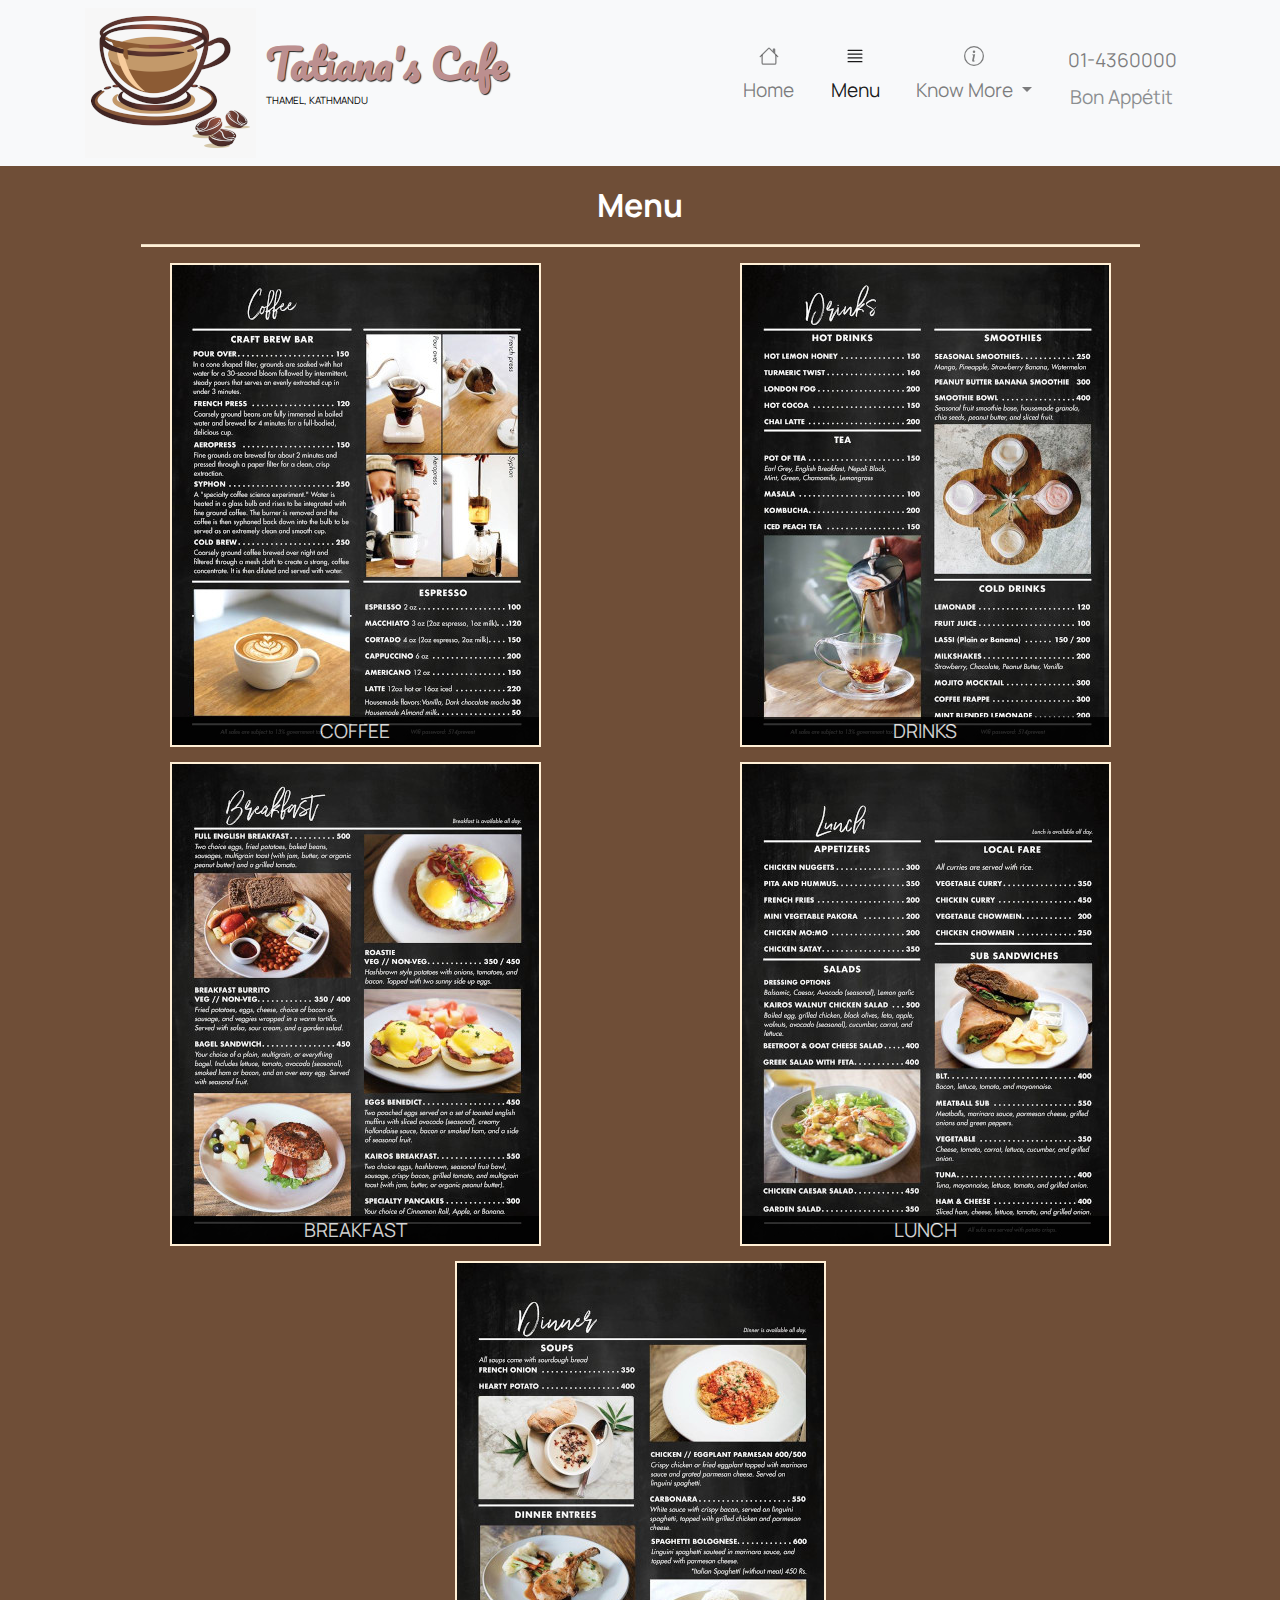
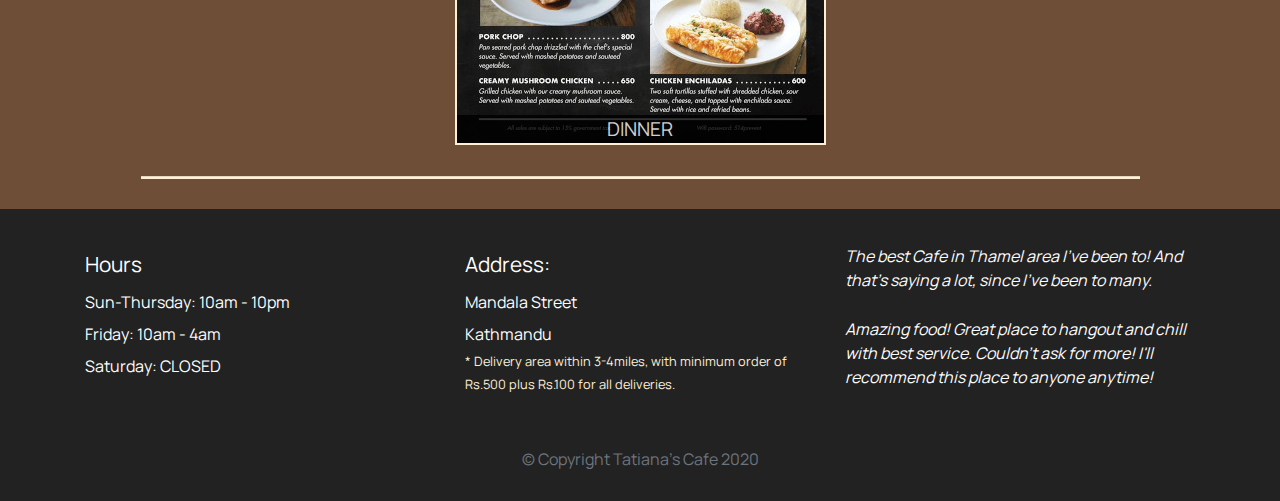
<file: Assignment/practice/restaurant-web/menu-categorie.html>
<html lang="en">
  <head>
    <meta charset="UTF-8" />
    <meta name="viewport" content="width=device-width, initial-scale=1.0" />
    <title>Tatiana's Cafe</title>
    <link rel="stylesheet" href="css/bootstrap.min.css" />
    <link rel="stylesheet" href="css/style.css" />
    <link
      href="https://fonts.googleapis.com/css2?family=Manrope:wght@200;300;400;500;600;700;800&display=swap"
      rel="stylesheet"
    />
    <link
      href="https://fonts.googleapis.com/css?family=Pacifico&display=swap"
      rel="stylesheet"
    />
  </head>
  <body>

<!-- HEADER NAV -->

    <header>
      <nav
        id="header-nav"
        class="navbar navbar-expand-lg navbar-light bg-light"
      >
        <div class="container">
          <div class="nav-header">
            <a href="index.html" class="">
              <img
                id="logo-img"
                class="float-left d-none d-md-block"
                src="img/logo.png"
                alt="Logo Image"
              />
            </a>
            <div class="navbar-brand">
              <a href="index.html"><h1>Tatiana's Cafe</h1></a>
              <p>Thamel, Kathmandu</p>
            </div>
          </div>
          <button
            class="navbar-toggler"
            type="button"
            data-toggle="collapse"
            data-target="#navbarSupportedContent"
            aria-controls="navbarSupportedContent"
            aria-expanded="false"
            aria-label="Toggle navigation"
          >
            <span class="navbar-toggler-icon"></span>
          </button>

          <div class="collapse navbar-collapse" id="navbarSupportedContent">
            <ul id="nav-list" class="navbar-nav mr-auto">
              <li class="nav-item">
                <a class="nav-link" href="index.html"
                  ><svg
                    class="bi bi-house"
                    width="1em"
                    height="1em"
                    viewBox="0 0 16 16"
                    fill="currentColor"
                    xmlns="http://www.w3.org/2000/svg"
                  >
                    <path
                      fill-rule="evenodd"
                      d="M2 13.5V7h1v6.5a.5.5 0 00.5.5h9a.5.5 0 00.5-.5V7h1v6.5a1.5 1.5 0 01-1.5 1.5h-9A1.5 1.5 0 012 13.5zm11-11V6l-2-2V2.5a.5.5 0 01.5-.5h1a.5.5 0 01.5.5z"
                      clip-rule="evenodd"
                    />
                    <path
                      fill-rule="evenodd"
                      d="M7.293 1.5a1 1 0 011.414 0l6.647 6.646a.5.5 0 01-.708.708L8 2.207 1.354 8.854a.5.5 0 11-.708-.708L7.293 1.5z"
                      clip-rule="evenodd"
                    /></svg
                  ><br class="d-none d-lg-block" />Home
                  <span class="sr-only">(current)</span></a
                >
              </li>
              <li class="nav-item active">
                <a class="nav-link" href="menu-categorie.html"
                  ><svg
                    class="bi bi-justify"
                    width="1em"
                    height="1em"
                    viewBox="0 0 16 16"
                    fill="currentColor"
                    xmlns="http://www.w3.org/2000/svg"
                  >
                    <path
                      fill-rule="evenodd"
                      d="M2 12.5a.5.5 0 01.5-.5h11a.5.5 0 010 1h-11a.5.5 0 01-.5-.5zm0-3a.5.5 0 01.5-.5h11a.5.5 0 010 1h-11a.5.5 0 01-.5-.5zm0-3a.5.5 0 01.5-.5h11a.5.5 0 010 1h-11a.5.5 0 01-.5-.5zm0-3a.5.5 0 01.5-.5h11a.5.5 0 010 1h-11a.5.5 0 01-.5-.5z"
                      clip-rule="evenodd"
                    /></svg
                  ><br class="d-none d-lg-block" />Menu</a
                >
              </li>
              <li class="nav-item dropdown">
                <a
                  class="nav-link dropdown-toggle"
                  href="know-more-categorie.html"
                  id="navbarDropdown"
                  role="button"
                  data-toggle="dropdown"
                  aria-haspopup="true"
                  aria-expanded="false"
                >
                  <svg
                    id="km"
                    class="bi bi-info-circle"
                    width="1em"
                    height="1em"
                    viewBox="0 0 16 16"
                    fill="currentColor"
                    xmlns="http://www.w3.org/2000/svg"
                  >
                    <path
                      fill-rule="evenodd"
                      d="M8 15A7 7 0 108 1a7 7 0 000 14zm0 1A8 8 0 108 0a8 8 0 000 16z"
                      clip-rule="evenodd"
                    />
                    <path
                      d="M8.93 6.588l-2.29.287-.082.38.45.083c.294.07.352.176.288.469l-.738 3.468c-.194.897.105 1.319.808 1.319.545 0 1.178-.252 1.465-.598l.088-.416c-.2.176-.492.246-.686.246-.275 0-.375-.193-.304-.533L8.93 6.588z"
                    />
                    <circle cx="8" cy="4.5" r="1" /></svg
                  ><br class="nm d-none d-lg-block" />Know More
                </a>
                <div class="dropdown-menu" aria-labelledby="navbarDropdown">
                  <a class="dropdown-item" href="workspace.html">Workspace</a>
                  <a class="dropdown-item" href="location.html">Location</a>
                  <div class="dropdown-divider"></div>
                  <a class="dropdown-item" href="contact-us.html">Contact Us</a>
                </div>
              </li>
              <li class="nav-item">
                <a id="x-sm-con" class="nav-link" href="tel:014360000"
                  >01-4360000</a
                >
                <p class="quote">Bon Appétit</p>
              </li>
            </ul>
          </div>
        </div>
      </nav>
    </header>
    
<!-- MAIN CONTENT -->

    <div class="containeR">
      <h2 id="menu-categorie-tile" class="text-center">Menu</h2>
      <hr class="menu-hr-top">
      <div id="category-tile" class="row">
        <div class="col-lg-6 col-sm-12">
          <a href="coffee-menu.html">
            <div class="category-tile">
              <img width="371" height="480" src="img/coffee-prev.jpg" alt="Coffee Menu Category">
              <span>Coffee</span>
            </div>
          </a>
        </div>
        <div class="col-lg-6 col-sm-12">
          <a href="drinks-menu.html">
            <div class="category-tile">
              <img width="371" height="480" src="img/drinks-prev.jpg" alt="Drinks Menu Category">
              <span>Drinks</span>
            </div>
          </a>
        </div>
        <div class="col-lg-6 col-sm-12">
          <a href="breakfast-menu.html">
            <div class="category-tile">
              <img width="371" height="480" src="img/breakfast-prev.jpg" alt="Breakfast Menu Category">
              <span>Breakfast</span>
            </div>
          </a>
        </div>
        <div class="col-lg-6 col-sm-12">
          <a href="lunch-menu.html">
            <div class="category-tile">
              <img width="371" height="480" src="img/lunch-prev.jpg" alt="Lunch Menu Category">
              <span>Lunch</span>
            </div>
          </a>
        </div>
        <div class="col-lg-12 col-sm-12">
          <a href="dinner-menu.html">
            <div class="category-tile">
              <img width="371" height="480" src="img/dinner-prev.jpg" alt="Dinner Menu Category">
              <span>Dinner</span>
            </div>
          </a>
        </div>
      </div>
      <hr class="menu-hr-bottom">
    </div>

<!-- FOOTER -->

    <footer class="panel-footer">
      <div class="container">
        <div class="row">
          <section id="hours" class="col-sm-4">
            <span>Hours</span><br />
            Sun-Thursday: 10am - 10pm<br />
            Friday: 10am - 4am<br />
            Saturday: CLOSED
            <hr class="d-block d-sm-none" />
          </section>
          <section id="address" class="col-sm-4">
            <span>Address:</span><br />
            Mandala Street<br />
            Kathmandu
            <p>
              * Delivery area within 3-4miles, with minimum order of Rs.500 plus
              Rs.100 for all deliveries.
            </p>
            <hr class="d-block d-sm-none" />
          </section>
          <section id="testimonials" class="col-sm-4">
            <p>
              The best Cafe in Thamel area I've been to! And that's saying a
              lot, since I've been to many.
            </p>
            <p>
              Amazing food! Great place to hangout and chill with best service.
              Couldn't ask for more! I'll recommend this place to anyone
              anytime!
            </p>
          </section>
        </div>
        <div class="text-center text-muted">
          &copy; Copyright Tatiana's Cafe 2020
        </div>
      </div>
    </footer>

    <!-- Optional JavaScript -->
    <!-- jQuery first, then Popper.js, then Bootstrap JS -->
    <script
      src="https://code.jquery.com/jquery-3.4.1.slim.min.js"
      integrity="sha384-J6qa4849blE2+poT4WnyKhv5vZF5SrPo0iEjwBvKU7imGFAV0wwj1yYfoRSJoZ+n"
      crossorigin="anonymous"
    ></script>
    <script
      src="https://cdn.jsdelivr.net/npm/popper.js@1.16.0/dist/umd/popper.min.js"
      integrity="sha384-Q6E9RHvbIyZFJoft+2mJbHaEWldlvI9IOYy5n3zV9zzTtmI3UksdQRVvoxMfooAo"
      crossorigin="anonymous"
    ></script>
    <script
      src="https://stackpath.bootstrapcdn.com/bootstrap/4.4.1/js/bootstrap.min.js"
      integrity="sha384-wfSDF2E50Y2D1uUdj0O3uMBJnjuUD4Ih7YwaYd1iqfktj0Uod8GCExl3Og8ifwB6"
      crossorigin="anonymous"
    ></script>
  </body>
</html>
</file>
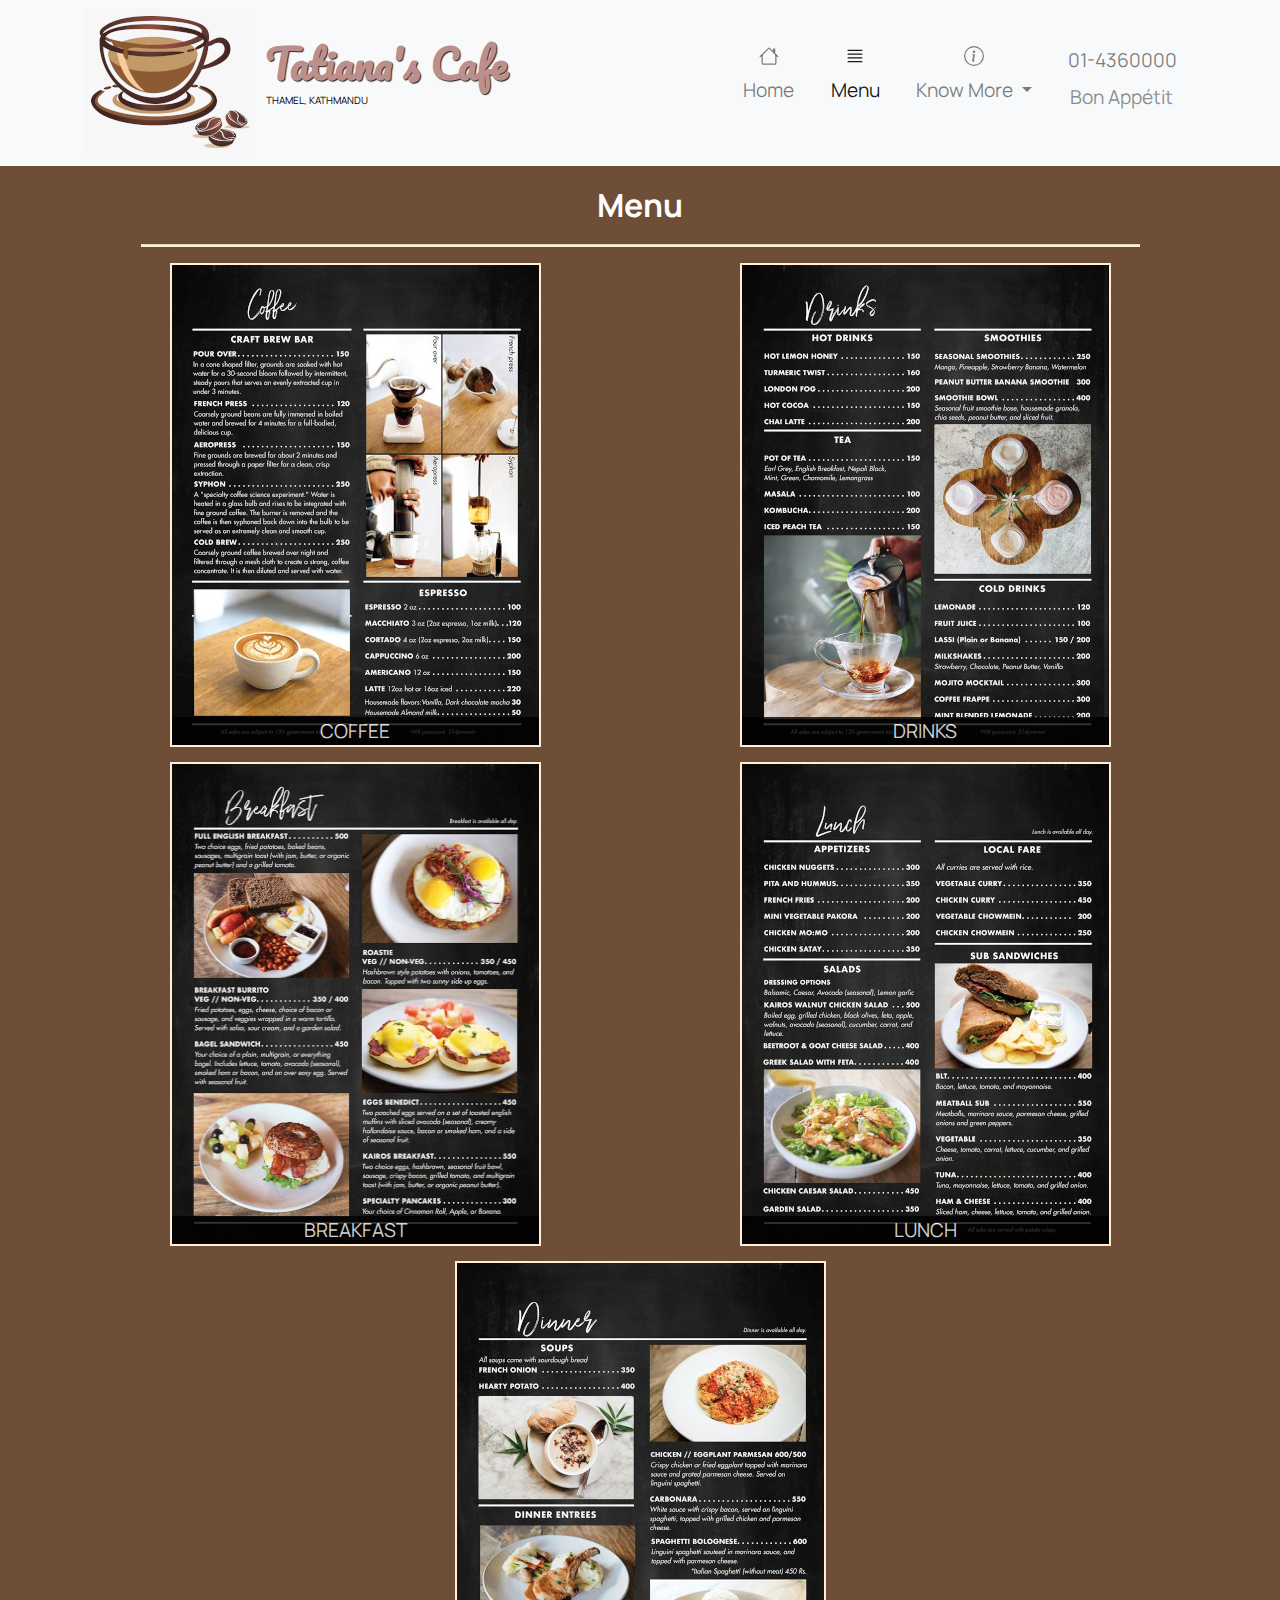
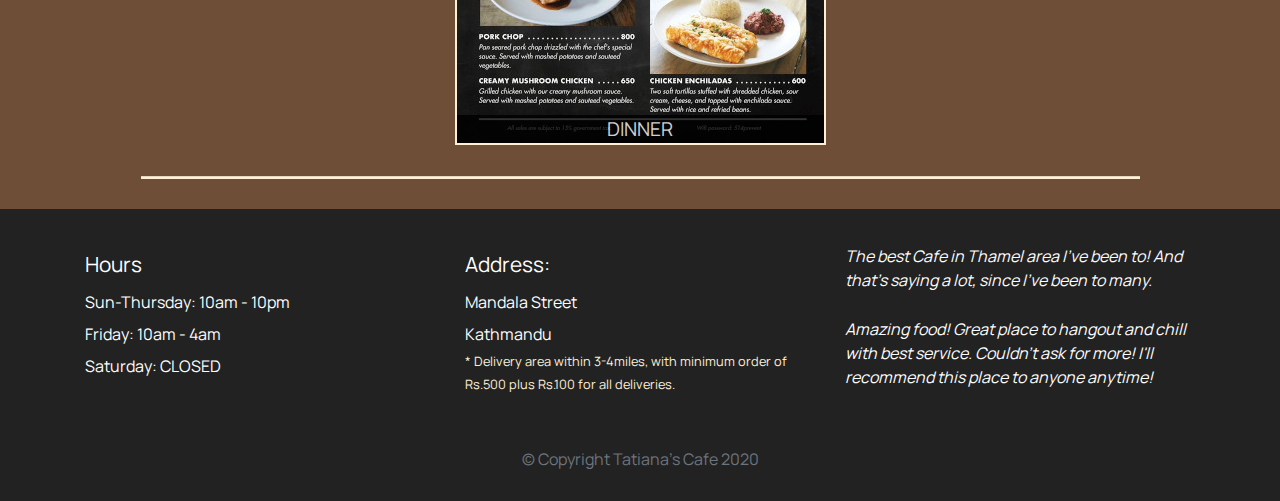
<file: Assignment/practice/restaurant-web/menu-category.html>
<html lang="en">
  <head>
    <meta charset="UTF-8" />
    <meta name="viewport" content="width=device-width, initial-scale=1.0" />
    <title>Tatiana's Cafe</title>
    <link rel="stylesheet" href="css/bootstrap.min.css" />
    <link rel="stylesheet" href="css/style.css" />
    <link
      href="https://fonts.googleapis.com/css2?family=Manrope:wght@200;300;400;500;600;700;800&display=swap"
      rel="stylesheet"
    />
    <link
      href="https://fonts.googleapis.com/css?family=Pacifico&display=swap"
      rel="stylesheet"
    />
  </head>
  <body>

<!-- HEADER NAV -->

    <header>
      <nav
        id="header-nav"
        class="navbar navbar-expand-lg navbar-light bg-light"
      >
        <div class="container">
          <div class="nav-header">
            <a href="index.html" class="">
              <img
                id="logo-img"
                class="float-left d-none d-md-block"
                src="img/logo.png"
                alt="Logo Image"
              />
            </a>
            <div class="navbar-brand">
              <a href="index.html"><h1>Tatiana's Cafe</h1></a>
              <p>Thamel, Kathmandu</p>
            </div>
          </div>
          <button
            class="navbar-toggler"
            type="button"
            data-toggle="collapse"
            data-target="#navbarSupportedContent"
            aria-controls="navbarSupportedContent"
            aria-expanded="false"
            aria-label="Toggle navigation"
          >
            <span class="navbar-toggler-icon"></span>
          </button>

          <div class="collapse navbar-collapse" id="navbarSupportedContent">
            <ul id="nav-list" class="navbar-nav mr-auto">
              <li class="nav-item">
                <a class="nav-link" href="index.html"
                  ><svg
                    class="bi bi-house"
                    width="1em"
                    height="1em"
                    viewBox="0 0 16 16"
                    fill="currentColor"
                    xmlns="http://www.w3.org/2000/svg"
                  >
                    <path
                      fill-rule="evenodd"
                      d="M2 13.5V7h1v6.5a.5.5 0 00.5.5h9a.5.5 0 00.5-.5V7h1v6.5a1.5 1.5 0 01-1.5 1.5h-9A1.5 1.5 0 012 13.5zm11-11V6l-2-2V2.5a.5.5 0 01.5-.5h1a.5.5 0 01.5.5z"
                      clip-rule="evenodd"
                    />
                    <path
                      fill-rule="evenodd"
                      d="M7.293 1.5a1 1 0 011.414 0l6.647 6.646a.5.5 0 01-.708.708L8 2.207 1.354 8.854a.5.5 0 11-.708-.708L7.293 1.5z"
                      clip-rule="evenodd"
                    /></svg
                  ><br class="d-none d-lg-block" />Home
                  <span class="sr-only">(current)</span></a
                >
              </li>
              <li class="nav-item active">
                <a class="nav-link" href="menu-category.html"
                  ><svg
                    class="bi bi-justify"
                    width="1em"
                    height="1em"
                    viewBox="0 0 16 16"
                    fill="currentColor"
                    xmlns="http://www.w3.org/2000/svg"
                  >
                    <path
                      fill-rule="evenodd"
                      d="M2 12.5a.5.5 0 01.5-.5h11a.5.5 0 010 1h-11a.5.5 0 01-.5-.5zm0-3a.5.5 0 01.5-.5h11a.5.5 0 010 1h-11a.5.5 0 01-.5-.5zm0-3a.5.5 0 01.5-.5h11a.5.5 0 010 1h-11a.5.5 0 01-.5-.5zm0-3a.5.5 0 01.5-.5h11a.5.5 0 010 1h-11a.5.5 0 01-.5-.5z"
                      clip-rule="evenodd"
                    /></svg
                  ><br class="d-none d-lg-block" />Menu</a
                >
              </li>
              <li class="nav-item dropdown">
                <a
                  class="nav-link dropdown-toggle"
                  href="know-more-categorie.html"
                  id="navbarDropdown"
                  role="button"
                  data-toggle="dropdown"
                  aria-haspopup="true"
                  aria-expanded="false"
                >
                  <svg
                    id="km"
                    class="bi bi-info-circle"
                    width="1em"
                    height="1em"
                    viewBox="0 0 16 16"
                    fill="currentColor"
                    xmlns="http://www.w3.org/2000/svg"
                  >
                    <path
                      fill-rule="evenodd"
                      d="M8 15A7 7 0 108 1a7 7 0 000 14zm0 1A8 8 0 108 0a8 8 0 000 16z"
                      clip-rule="evenodd"
                    />
                    <path
                      d="M8.93 6.588l-2.29.287-.082.38.45.083c.294.07.352.176.288.469l-.738 3.468c-.194.897.105 1.319.808 1.319.545 0 1.178-.252 1.465-.598l.088-.416c-.2.176-.492.246-.686.246-.275 0-.375-.193-.304-.533L8.93 6.588z"
                    />
                    <circle cx="8" cy="4.5" r="1" /></svg
                  ><br class="nm d-none d-lg-block" />Know More
                </a>
                <div class="dropdown-menu" aria-labelledby="navbarDropdown">
                  <a class="dropdown-item" href="workspace.html">Workspace</a>
                  <a class="dropdown-item" href="location.html">Location</a>
                  <div class="dropdown-divider"></div>
                  <a class="dropdown-item" href="contact-us.html">Contact Us</a>
                </div>
              </li>
              <li class="nav-item">
                <a id="x-sm-con" class="nav-link" href="tel:014360000"
                  >01-4360000</a
                >
                <p class="quote">Bon Appétit</p>
              </li>
            </ul>
          </div>
        </div>
      </nav>
    </header>
    
<!-- MAIN CONTENT -->

    <div class="container">
      <h2 class="text-center">Menu</h2>
      <hr class="menu-hr-top">
      <div class="row text-center">
        <div class="col-lg-6 col-sm-12">
          <a href="coffee-menu.html">
            <div class="category-tile">
              <img width="371" height="480" src="img/coffee-prev.jpg" alt="Coffee Menu Category">
              <span>Coffee</span>
            </div>
          </a>
        </div>
        <div class="col-lg-6 col-sm-12">
          <a href="drinks-menu.html">
            <div class="category-tile">
              <img width="371" height="480" src="img/drinks-prev.jpg" alt="Drinks Menu Category">
              <span>Drinks</span>
            </div>
          </a>
        </div>
        <div class="col-lg-6 col-sm-12">
          <a href="breakfast-menu.html">
            <div class="category-tile">
              <img width="100%" height="480" src="img/breakfast-prev.jpg" alt="Breakfast Menu Category">
              <span>Breakfast</span>
            </div>
          </a>
        </div>
        <div class="col-lg-6 col-sm-12">
          <a href="lunch-menu.html">
            <div class="category-tile">
              <img width="371" height="480" src="img/lunch-prev.jpg" alt="Lunch Menu Category">
              <span>Lunch</span>
            </div>
          </a>
        </div>
        <div class="col-md-12 col-sm-12">
          <a href="dinner-menu.html">
            <div class="category-tile">
              <img width="371" height="480" src="img/dinner-prev.jpg" alt="Dinner Menu Category">
              <span>Dinner</span>
            </div>
          </a>
        </div>
      </div>
      <hr class="menu-hr-bottom">
    </div>

<!-- FOOTER -->

    <footer class="panel-footer">
      <div class="container">
        <div class="row">
          <section id="hours" class="col-sm-4">
            <span>Hours</span><br />
            Sun-Thursday: 10am - 10pm<br />
            Friday: 10am - 4am<br />
            Saturday: CLOSED
            <hr class="d-block d-sm-none" />
          </section>
          <section id="address" class="col-sm-4">
            <span>Address:</span><br />
            Mandala Street<br />
            Kathmandu
            <p>
              * Delivery area within 3-4miles, with minimum order of Rs.500 plus
              Rs.100 for all deliveries.
            </p>
            <hr class="d-block d-sm-none" />
          </section>
          <section id="testimonials" class="col-sm-4">
            <p>
              The best Cafe in Thamel area I've been to! And that's saying a
              lot, since I've been to many.
            </p>
            <p>
              Amazing food! Great place to hangout and chill with best service.
              Couldn't ask for more! I'll recommend this place to anyone
              anytime!
            </p>
          </section>
        </div>
        <div class="text-center text-muted">
          &copy; Copyright Tatiana's Cafe 2020
        </div>
      </div>
    </footer>

    <!-- Optional JavaScript -->
    <!-- jQuery first, then Popper.js, then Bootstrap JS -->
    <script
      src="https://code.jquery.com/jquery-3.4.1.slim.min.js"
      integrity="sha384-J6qa4849blE2+poT4WnyKhv5vZF5SrPo0iEjwBvKU7imGFAV0wwj1yYfoRSJoZ+n"
      crossorigin="anonymous"
    ></script>
    <script
      src="https://cdn.jsdelivr.net/npm/popper.js@1.16.0/dist/umd/popper.min.js"
      integrity="sha384-Q6E9RHvbIyZFJoft+2mJbHaEWldlvI9IOYy5n3zV9zzTtmI3UksdQRVvoxMfooAo"
      crossorigin="anonymous"
    ></script>
    <script
      src="https://stackpath.bootstrapcdn.com/bootstrap/4.4.1/js/bootstrap.min.js"
      integrity="sha384-wfSDF2E50Y2D1uUdj0O3uMBJnjuUD4Ih7YwaYd1iqfktj0Uod8GCExl3Og8ifwB6"
      crossorigin="anonymous"
    ></script>
  </body>
</html>
</file>
<file: Assignment/css/style.css>
* {
    box-sizing: border-box;
}

@media (min-width: 992px) {
    .col-lg-1, .col-lg-2, .col-lg-3, .col-lg-4, .col-lg-5, .col-lg-6, .col-lg-7, col-lg-8, .col-lg-9, .col-lg-10, .col-lg-11, .col-lg-12 {
        float: left;
    }
    .col-lg-1 {
        width: 8.33%;
    }
    .col-lg-2 {
        width: 16.66%;
    }
    .col-lg-3 {
        width: 25%;
    }
    .col-lg-4 {
        width: 33.33%;
    }
    .col-lg-5 {
        width: 41.66%;
    }
    .col-lg-6 {
        width: 50%;
    }
    .col-lg-7 {
        width: 58.33%;
    }
    .col-lg-8 {
        width: 66.66%;
    }
    .col-lg-9 {
        width: 75%;
    }
    .col-lg-10 {
        width: 83.33%;
    }
    .col-lg-11 {
        width: 91.66%;
    }
    .col-lg-12 {
        width: 100%;
    }
}

@media (min-width: 768px) and (max-width: 991px) {
    .col-md-1, .col-md-2, .col-md-3, .col-md-4, .col-md-5, .col-md-6, .col-md-7, col-md-8, .col-md-9, .col-md-10, .col-md-11, .col-md-12 {
        float: left;
    }
    .col-md-1 {
        width: 8.33%;
    }
    .col-md-2 {
        width: 16.66%;
    }
    .col-md-3 {
        width: 25%;
    }
    .col-md-4 {
        width: 33.33%;
    }
    .col-md-5 {
        width: 41.66%;
    }
    .col-md-6 {
        width: 50%;
    }
    .col-md-7 {
        width: 58.33%;
    }
    .col-md-8 {
        width: 66.66%;
    }
    .col-md-9 {
        width: 75%;
    }
    .col-md-10 {
        width: 83.33%;
    }
    .col-md-11 {
        width: 91.66%;
    }
    .col-md-12 {
        width: 100%;
    }
}

@media (max-width: 767px) {
    .col-sm-1, .col-sm-2, .col-sm-3, .col-sm-4, .col-sm-5, .col-sm-6, .col-sm-7, col-sm-8, .col-sm-9, .col-sm-10, .col-sm-11, .col-sm-12 {
        float: left;
    }
    .col-sm-1 {
        width: 8.33%;
    }
    .col-sm-2 {
        width: 16.66%;
    }
    .col-sm-3 {
        width: 25%;
    }
    .col-sm-4 {
        width: 33.33%;
    }
    .col-sm-5 {
        width: 41.66%;
    }
    .col-sm-6 {
        width: 50%;
    }
    .col-sm-7 {
        width: 58.33%;
    }
    .col-sm-8 {
        width: 66.66%;
    }
    .col-sm-9 {
        width: 75%;
    }
    .col-sm-10 {
        width: 83.33%;
    }
    .col-sm-11 {
        width: 91.66%;
    }
    .col-sm-12 {
        width: 100%;
    }
}
    
h1 {
    text-align: center;
}

#content {
    width: 100%;
}

div > div > div{
    border: 2px solid black;
    margin: 10px;
}

h2 {
    float: right;
    border-bottom: 2px solid black;
    border-left: 2px solid black;
    width: 200px;
    margin: 0px;
    text-align: center;
    padding: 4px;
}

div .item-1 > h2 {
    background-color: aqua;
}

div .item-2 > h2 {
    background-color: blueviolet;
}

div .item-3 > h2 {
    background-color: chocolate;
}

p {
    padding: 45px 10px 10px 10px; 
}

.item-1 {
    background-color: cornflowerblue;
}

.item-2 {
    background-color: darkgrey;
}

.item-3 {
    background-color: darkolivegreen;
}
</file>
<file: Assignment/practice/restaurant-web/css/style.css>
body {
  font-family: "Manrope", sans-serif;
  background-color: #6f4e37;
}

/*HEADER NAV*/

#header-nav {
  background-color: papayawhip;
}

.navbar-expand-lg .container-fluid {
  flex-wrap: wrap;
}

#logo-img {
  background: url(../img/logo.png);
  width: 171px;
  height: 150px;
}

.navbar-brand h1 {
  font-family: "Pacifico", cursive;
  color: rosybrown;
  font-size: 2em;
  font-weight: bold;
  text-shadow: 1px 1px 1px #222;
  margin-top: 35px;
  margin-bottom: 0;
  margin-left: 10px;
  line-height: 0.75;
}

.navbar-brand a:hover,
.navbar-brand a:focus {
  text-decoration: none;
}

.navbar-brand p {
  color: #000;
  text-transform: uppercase;
  font-size: 0.5em;
  margin-top: 15px;
  margin-left: 10px;
  vertical-align: middle;
}

.navbar-collapse {
  flex-grow: 0;
}

#nav-list a {
  text-align: center;
}

.nav-item {
  font-size: larger;
  padding: 0px 10px;
}

.bi {
  margin: 0px 15px 10px 15px;
  width: 20px;
  height: 20px;
}

.dropdown .bi {
  margin: 0px 45px 10px 45px;
}

.quote {
  margin-left: 10px;
  opacity: 0.5;
}

/* END OF HEADER NAV*/

/* HOME SCREEN */

.jumbotron {
  box-shadow: 0 0 50px #110d0a;
  border: 2px solid papayawhip;
  margin-top: 10px;
}



#menu-tile,
#specials-tile,
#location-tile {
  height: 250px;
  width: auto;
  margin: 15px 0;
  position: relative;
  border: 2px solid papayawhip;
}

#menu-tile {
  background: url(../img/menu-tile.jpg) no-repeat;
  background-position: center;
}
#specials-tile {
  background: url(../img/special-tile.jpg) no-repeat;
  background-position: center;
}
#menu-tile span,
#specials-tile span,
#location-tile span {
  position: absolute;
  bottom: 0;
  right: 0;
  width: 100%;
  text-align: center;
  font-size: 1.2em;
  text-transform: uppercase;
  background-color: #000;
  color: #fff;
  opacity: 0.8;
}
#menu-tile:hover,
#specials-tile:hover,
#location-tile:hover {
  box-shadow: 0px 1px 10px 1px #000;
}

/* END OF HOME SCREEN */

/* FOOTER */

.panel-footer {
  margin-top: 30px;
  padding-top: 35px;
  padding-bottom: 30px;
  color: #fff;
  background-color: #222;
  border-top: 0;
}

.panel-footer div.row {
  margin-bottom: 35px;
}

#hours,
#address {
  line-height: 2;
}

#hours > span,
#address > span {
  font-size: 1.3em;
}

#address p {
  color: papayawhip;
  font-size: 0.8em;
  line-height: 1.8em;
}

#testimonials p {
  font-style: italic;
}

#testimonials p:nth-child(2) {
  margin-top: 25px;
}

/* END OF FOOTER*/ 

/* MENU CATEGORIES */

.container h2 {
  margin: 20px 0;
  font-weight: bolder;
  color: white;
}

.menu-hr-top, .menu-hr-bottom {
  width: 90%;
  height: 2px;
  color: papayawhip;
  background-color: papayawhip;
  order: none;
}

.menu-hr {
  width: 75%;
  height: 2px;
  color: papayawhip;
  background-color: papayawhip;
  order: none;
}

.category-tile {
  border: 2px solid papayawhip;
  overflow: hidden;
  width: 371px;
  margin: 0 auto 15px;
  position: relative;
}

.category-tile span {
  position: absolute;
  bottom: 0;
  right: 0;
  width: 100%;
  text-align: center;
  font-size: 1.2em;
  text-transform: uppercase;
  background-color: #000;
  color: #fff;
  opacity: .8;
}

.category-tile:hover {
  box-shadow: 0 2px 10px 2px #cccccc;
}

#menu-category-tile {
  margin-bottom: 50px;
}


/******** MEDIA QUERIES *******/

/***** LARGE DEVICES *****/

@media (min-width: 1200px) {

  /* HOME SCREEN */

  .jumbotron {
    background: url("../img/jumbotron-lg.jpg") no-repeat;
    height: 675px;
  }
}

/***** MEDIUM DEVICES *****/

@media (min-width: 992px) and (max-width: 1199px) {

  /* HOME SCREEN */

  .jumbotron {
    background: url("../img/jumbotron-md.jpg") no-repeat;
    height: 558px;
  }
}

/***** SMALL DEVICES *****/

@media (min-width: 768px) and (max-width: 991px) {

  /* HEADER NAV */

  #km {
    margin-right: 15px;
    margin-left: 84px;
  }
  .dropdown .bi {
    margin: 0;
  }
  #x-sm-con,
  .quote {
    text-align: right !important;
    font-size: x-small;
  }

  /* HOME SCREEN */

  .jumbotron {
    background: url("../img/jumbotron-sm.jpg") no-repeat;
    height: 432px;
  }

  /* MENU CATEGORIES */


}

/***** EXTRA SMALL DEVICES *****/

@media (min-width: 575px) and (max-width: 767px) {
  
  /* HEADER NAV */

  #km {
    margin-right: 15px;
    margin-left: 84px;
  }
  .dropdown .bi {
    margin: 0;
  }
  #x-sm-con,
  .quote {
    text-align: right !important;
    font-size: x-small;
  }

  /* HOME SCREEN */

  .jumbotron {
    padding: 0;
  }
}

/***** SUPER EXTRA SMALL DEVICES *****/

@media (max-width: 574px) {

  /* HEADER NAV */

  #km {
    margin-right: 15px;
    margin-left: 84px;
  }

  .dropdown .bi {
    margin: 0;
  }
  #x-sm-con,
  .quote {
    text-align: right !important;
    font-size: x-small;
  }

  /* HOME SCREEN */

  .jumbotron {
    display: block;
    padding: 0;
  }

  #menu-tile, #specials-tile {
    width: 375px;
    margin: 0 auto 15px;
  }

  /* FOOTER */

  .panel-footer section {
    margin-bottom: 30px;
    text-align: center;
  }

  .panel-footer section:nth-child(3) {
    margin-bottom: 0;
  }

  .panel-footer section hr {
    width: 50%;
    height: 1px;
    color: papayawhip;
    background-color: papayawhip;
    border: none;
  }

}
</file>
